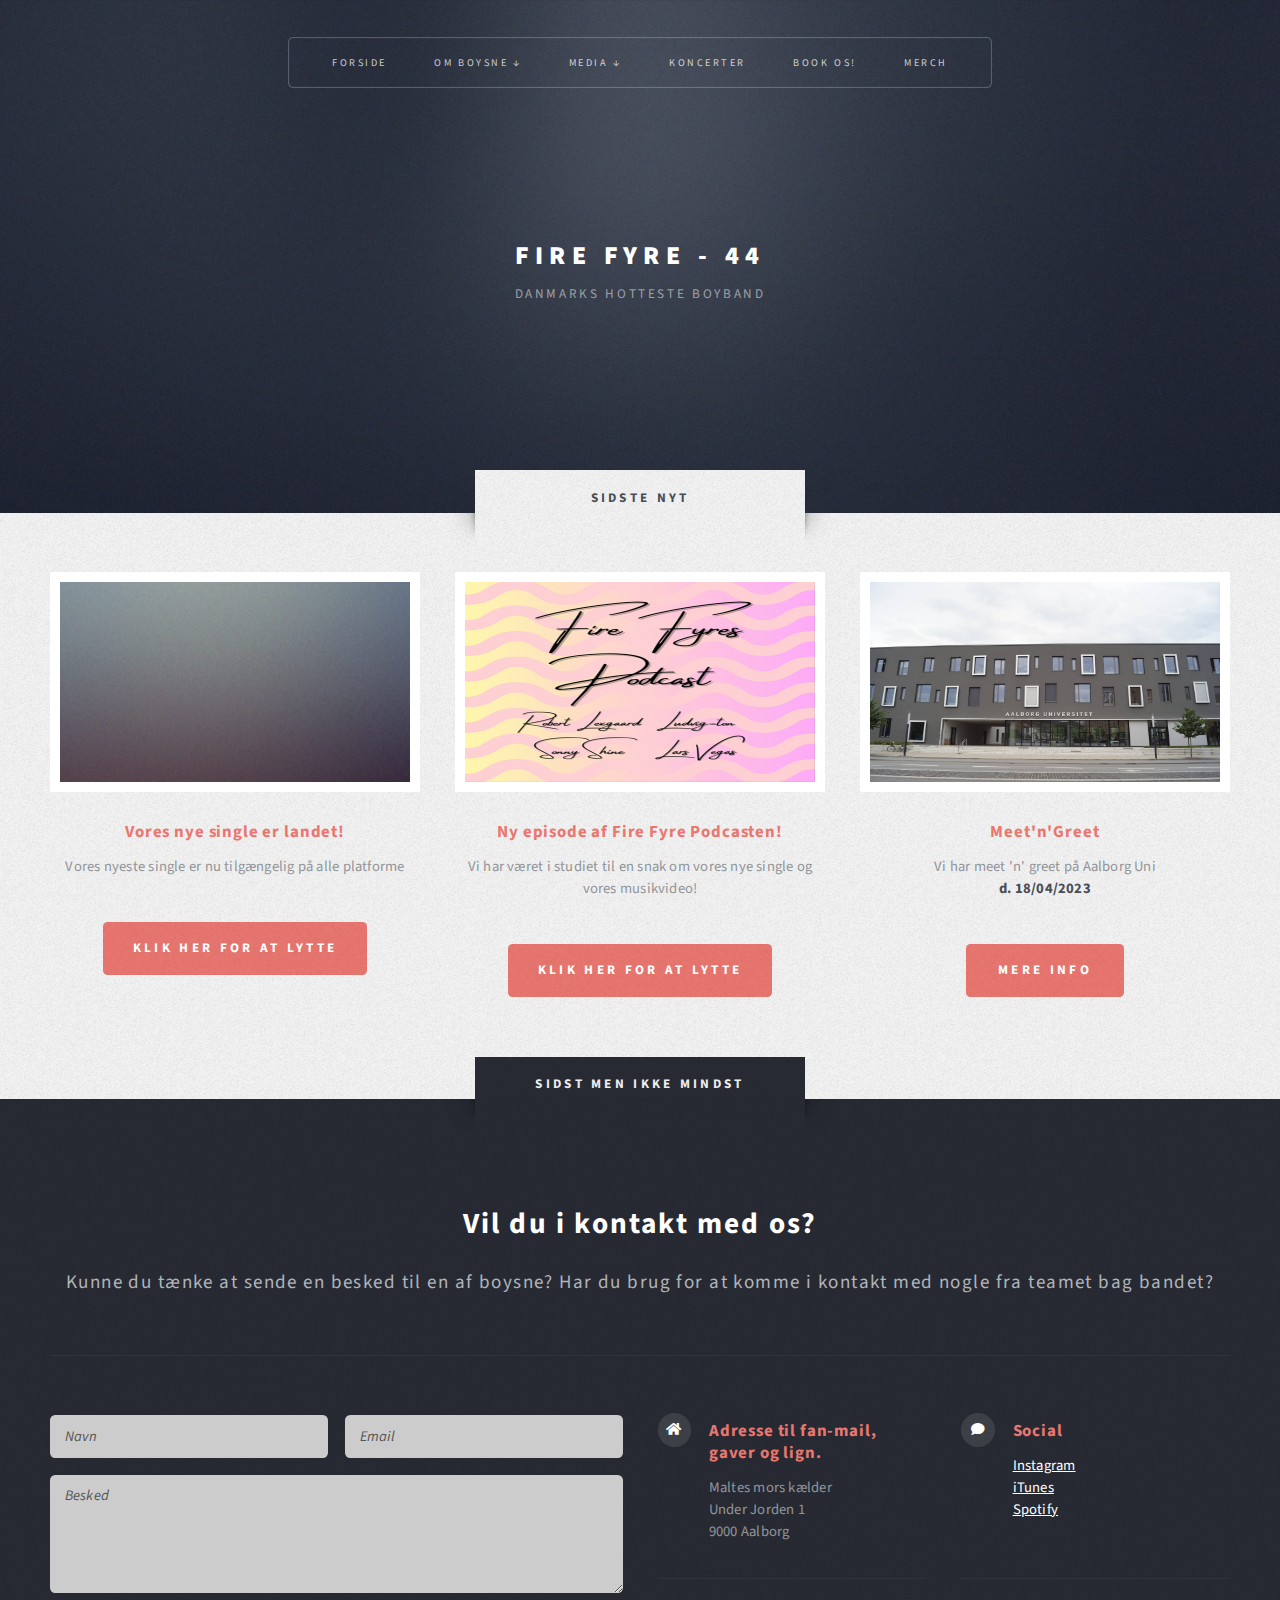
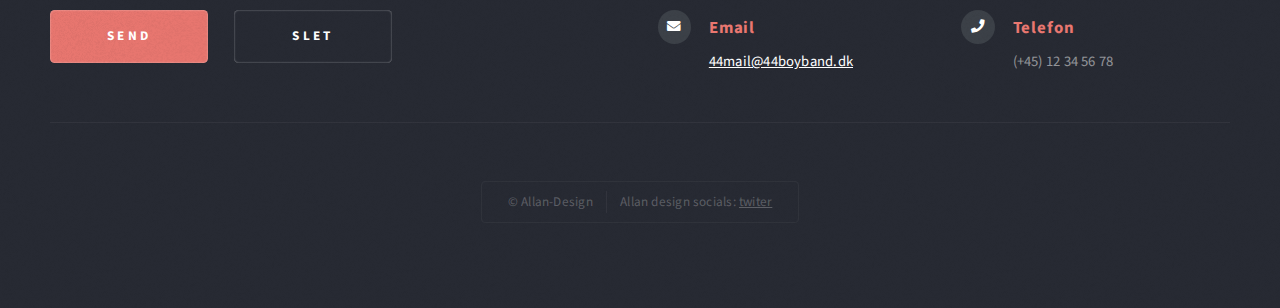
<file: index.html>
<!DOCTYPE HTML>


<html>
	<head>
		<title>BOYBANDET Fire Fyre - 44</title>
		<meta charset="utf-8" />
		<meta name="viewport" content="width=device-width, initial-scale=1, user-scalable=no" />
		<link rel="stylesheet" href="assets/css/main.css" />
	</head>
	<body class="homepage is-preload">
		<div id="page-wrapper">

			<!-- Header -->
				<section id="header" class="wrapper">

					<!-- Logo -->
						<div id="logo">
							<h1><a href="index.html">Fire fyre - 44</a></h1>
							<p>Danmarks hotteste boyband</p>
						</div>

					<!-- Nav -->
						<nav id="nav">
							<ul>
								<li class="current"><a href="index.html">Forside</a></li>
								<li>
									<a href="#">Om Boysne ↓</a>
									<ul>
										<li><a href="boybandets-historie.html">Boybandets historie</a></li>
										<li>
											<a href="#">Hør mere om boysne ></a>
											<ul>
												<li><a href="#">Robert 'Rolex' Lexgaard</a></li>
												<li><a href="#">Sonny Shine</a></li>
												<li><a href="#">Ludvig-Tong</a></li>
												<li><a href="omallan.html">Lars 'Vegas' Ditlevsen</a></li>
											</ul>
											<li><a href="Blogs.html">Boysne Blogger</a></li>
										</li>
									</ul>
								</li>
								<li>
									<a href="media.html">Media ↓</a>
									<ul>
										<li><a href="podcast.html">Podcast</a></li>
										<li><a href="media.html">Billeder</a></li>
									</ul>
								</li>
								<li><a href="koncerter.html">Koncerter</a></li>
								<li><a href="bookingform.html">Book os!</a></li>
								<li><a href="webshop.html">Merch</a></li>
							</ul>
						</nav>

				</section>

		<!-- Highlights -->
		<section id="highlights" class="wrapper style3">
			<div class="title">Sidste nyt</div>
			<div class="container">
				<div class="row aln-center">
					<div class="col-4 col-12-medium">
						<section class="highlight">
							<a href="#" class="image featured"><img src="images/pic02.jpg" alt="" height="200px"/></a>
							<h3><a href="#">Vores nye single er landet!</a></h3>
							<p>Vores nyeste single er nu tilgængelig på alle platforme</p>
							<ul class="actions">
								<li><a href="#" class="button style1">Klik her for at lytte</a></li>
							</ul>
						</section>
					</div>
					<div class="col-4 col-12-medium">
						<section class="highlight">
							<a href="#" class="image featured"><img src="images/firefyrepodcast.jpg" alt="" height="200px";/></a>
							<h3><a href="#">Ny episode af Fire Fyre Podcasten!</a></h3>
							<p>Vi har været i studiet til en snak om vores nye single og vores musikvideo!</p>
							<ul class="actions">
								<li><a href="podcast.html" class="button style1">Klik her for at lytte</a></li>
							</ul>
						</section>
					</div>
					<div class="col-4 col-12-medium">
						<section class="highlight">
							<a href="#" class="image featured"><img src="images/create.jpg" alt="" height="200px" /></a>
							<h3><a href="#">Meet'n'Greet</a></h3>
							<p>Vi har meet 'n' greet på Aalborg Uni <br><strong>d. 18/04/2023</strong></p>
							<ul class="actions">
								<li><a href="#" class="button style1">Mere Info</a></li>
							</ul>
						</section>
					</div>
				</div>
			</div>
		</section>
		
		<section id="footer" class="wrapper">
			<div class="title">Sidst men ikke mindst</div>
			<div class="container">
				<header class="style1">
					<h2>Vil du i kontakt med os?</h2>
					<p>
						Kunne du tænke at sende en besked til en af boysne? Har du brug for at komme i kontakt med nogle fra teamet bag bandet?
					</p>
				</header>
				<div class="row">
					<div class="col-6 col-12-medium">

								<!-- Contact Form -->
								<section>
									<form method="post" action="#">
										<div class="row gtr-50">
											<div class="col-6 col-12-small">
												<input type="text" name="name" id="contact-name" placeholder="Navn" />
											</div>
											<div class="col-6 col-12-small">
												<input type="text" name="email" id="contact-email" placeholder="Email" />
											</div>
											<div class="col-12">
												<textarea name="message" id="contact-message" placeholder="Besked" rows="4"></textarea>
											</div>
											<div class="col-12">
												<ul class="actions">
													<li><input type="submit" class="style1" value="Send" /></li>
													<li><input type="reset" class="style2" value="Slet" /></li>
												</ul>
											</div>
										</div>
									</form>
								</section>

					</div>
					<div class="col-6 col-12-medium">

						<!-- Contact -->
							<section class="feature-list small">
								<div class="row">
									<div class="col-6 col-12-small">
										<section>
											<h3 class="icon solid fa-home">Adresse til fan-mail, gaver og lign.</h3>
											<p>
												Maltes mors kælder<br />
												Under Jorden 1<br />
												9000 Aalborg
											</p>
										</section>
									</div>
									<div class="col-6 col-12-small">
										<section>
											<h3 class="icon solid fa-comment">Social</h3>
											<p>
												<a href="www.instagram.com/fire_fyre">Instagram</a><br />
												<a href="#">iTunes</a><br />
												<a href="#">Spotify</a>
											</p>
										</section>
									</div>
									<div class="col-6 col-12-small">
										<section>
											<h3 class="icon solid fa-envelope">Email</h3>
											<p>
												<a href="#">44mail@44boyband.dk</a>
											</p>
										</section>
									</div>
									<div class="col-6 col-12-small">
										<section>
											<h3 class="icon solid fa-phone">Telefon</h3>
											<p>
												(+45) 12 34 56 78
											</p>
										</section>
									</div>
								</div>
							</section>

					</div>
				</div>
				<div id="copyright">
					<ul>
						<li>&copy; Allan-Design</li><li>Allan design socials: <a href="http://twitter.com/anjcsgo">twiter</a></li>
					</ul>
				</div>
			</div>
		</section>

		</div>

		<!-- Scripts -->
			<script src="assets/js/jquery.min.js"></script>
			<script src="assets/js/jquery.dropotron.min.js"></script>
			<script src="assets/js/browser.min.js"></script>
			<script src="assets/js/breakpoints.min.js"></script>
			<script src="assets/js/util.js"></script>
			<script src="assets/js/main.js"></script>

	</body>
</html>
</file>
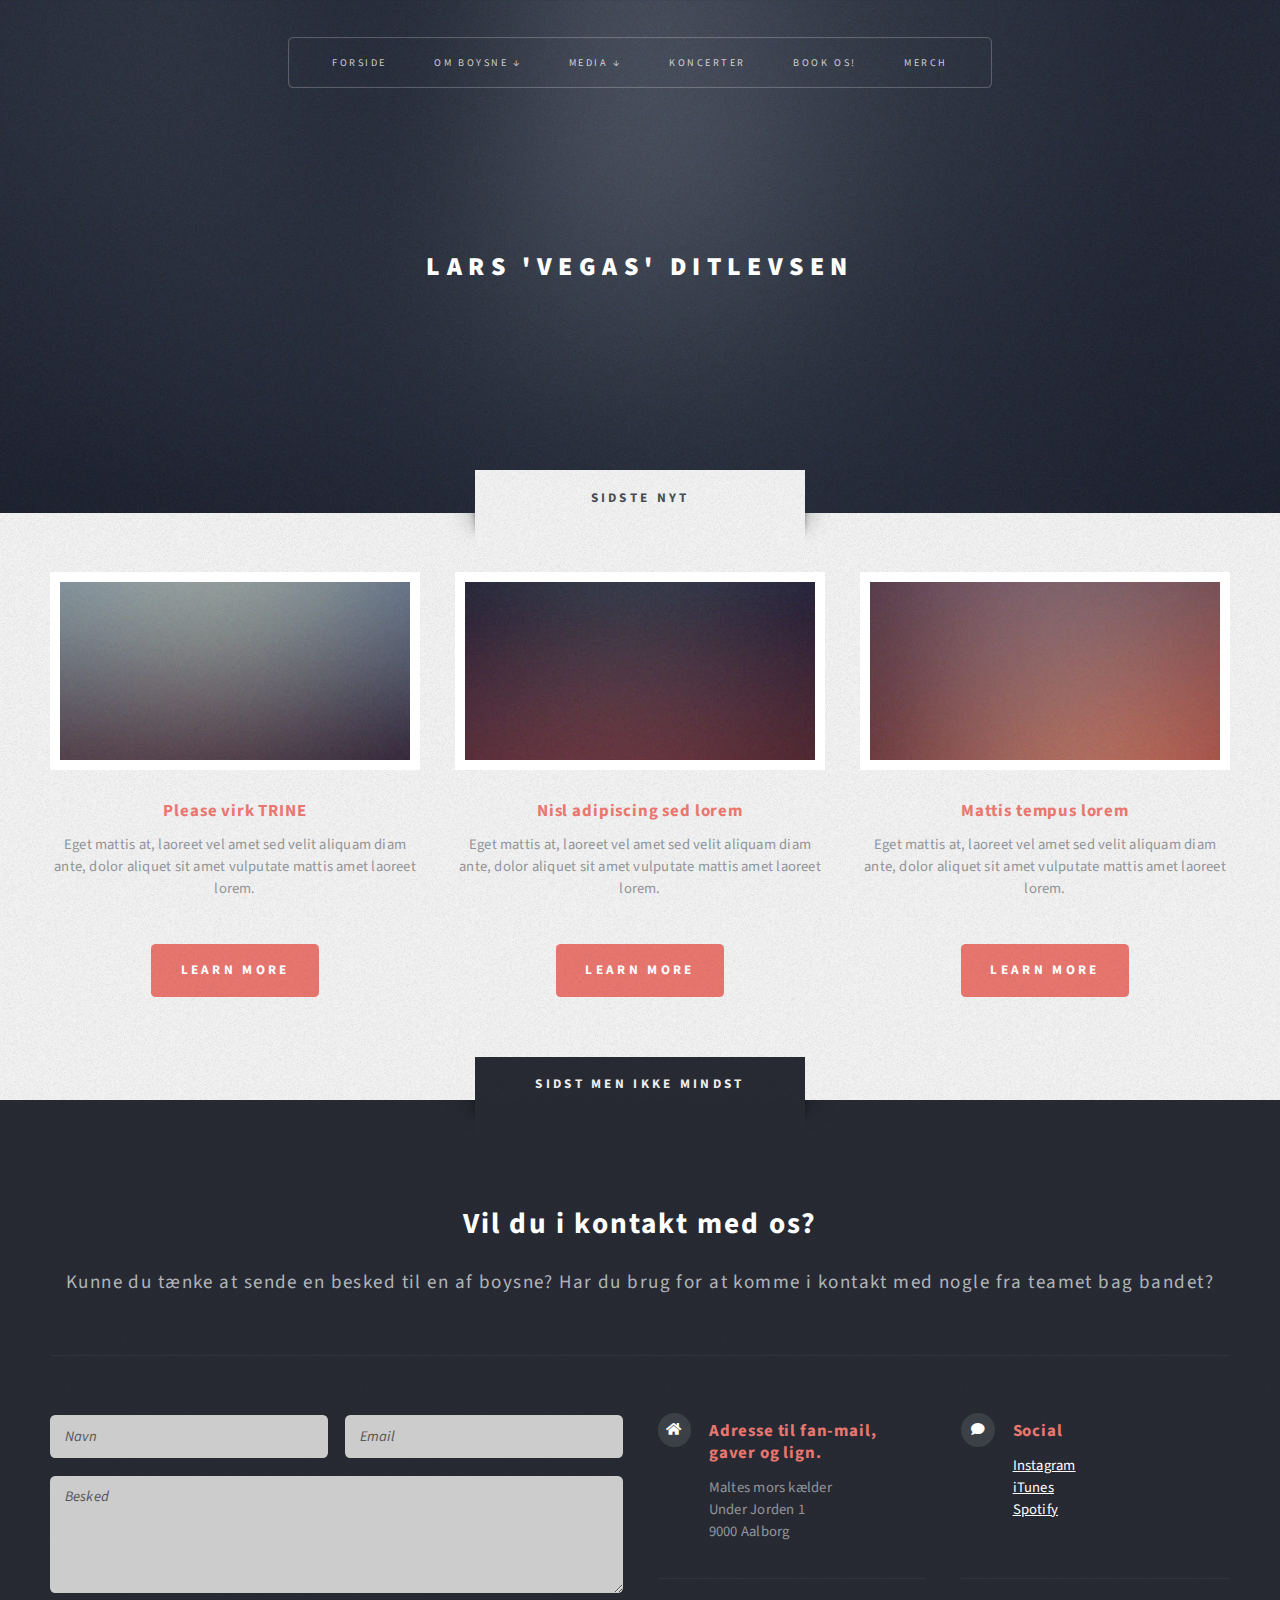
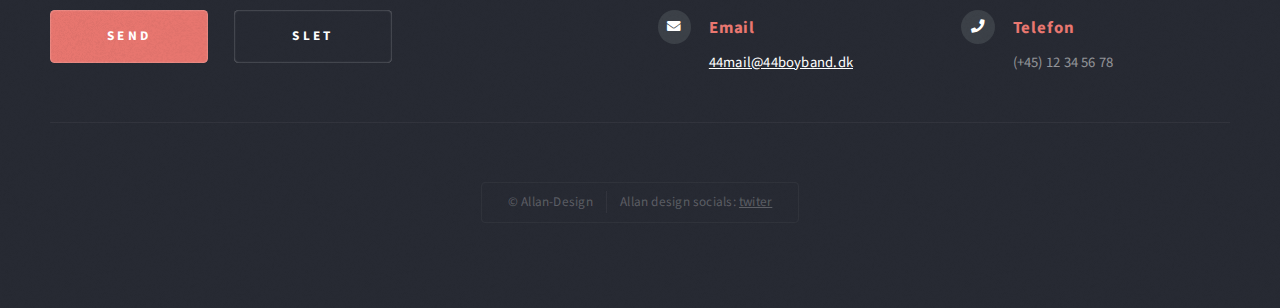
<file: allan.html>
<!DOCTYPE HTML>


<html>
	<head>
		<title>BOYBANDET Fire Fyre - 44</title>
		<meta charset="utf-8" />
		<meta name="viewport" content="width=device-width, initial-scale=1, user-scalable=no" />
		<link rel="stylesheet" href="assets/css/main.css" />
	</head>
	<body class="homepage is-preload">
		<div id="page-wrapper">

			<!-- Header -->
				<section id="header" class="wrapper">

					<!-- Logo -->
						<div id="logo">
							<h1><a href="index.html">Lars 'Vegas' Ditlevsen</a></h1>
							<p></p>
						</div>

					<!-- Nav -->
					<nav id="nav">
						<ul>
							<li class="current"><a href="index.html">Forside</a></li>
							<li>
								<a href="#">Om Boysne ↓</a>
								<ul>
									<li><a href="boybandets-historie.html">Boybandets historie</a></li>
									<li>
										<a href="#">Hør mere om boysne ></a>
										<ul>
											<li><a href="#">Robert 'Rolex' Lexgaard</a></li>
											<li><a href="#">Sonny Shine</a></li>
											<li><a href="#">Ludvig-Tong</a></li>
											<li><a href="omallan.html">Lars 'Vegas' Ditlevsen</a></li>
										</ul>
										<li><a href="Blogs.html">Boysne Blogger</a></li>
									</li>
								</ul>
							</li>
							<li>
								<a href="media.html">Media ↓</a>
								<ul>
									<li><a href="podcast.html">Podcast</a></li>
									<li><a href="media.html">Billeder</a></li>
								</ul>
							</li>
							<li><a href="koncerter.html">Koncerter</a></li>
							<li><a href="bookingform.html">Book os!</a></li>
							<li><a href="webshop.html">Merch</a></li>
						</ul>
					</nav>

				</section>

		<!-- Highlights -->
		<section id="highlights" class="wrapper style3">
			<div class="title">Sidste nyt</div>
			<div class="container">
				<div class="row aln-center">
					<div class="col-4 col-12-medium">
						<section class="highlight">
							<a href="#" class="image featured"><img src="images/pic02.jpg" alt="" /></a>
							<h3><a href="#">Please virk TRINE</a></h3>
							<p>Eget mattis at, laoreet vel amet sed velit aliquam diam ante, dolor aliquet sit amet vulputate mattis amet laoreet lorem.</p>
							<ul class="actions">
								<li><a href="#" class="button style1">Learn More</a></li>
							</ul>
						</section>
					</div>
					<div class="col-4 col-12-medium">
						<section class="highlight">
							<a href="#" class="image featured"><img src="images/pic03.jpg" alt="" /></a>
							<h3><a href="#">Nisl adipiscing sed lorem</a></h3>
							<p>Eget mattis at, laoreet vel amet sed velit aliquam diam ante, dolor aliquet sit amet vulputate mattis amet laoreet lorem.</p>
							<ul class="actions">
								<li><a href="#" class="button style1">Learn More</a></li>
							</ul>
						</section>
					</div>
					<div class="col-4 col-12-medium">
						<section class="highlight">
							<a href="#" class="image featured"><img src="images/pic04.jpg" alt="" /></a>
							<h3><a href="#">Mattis tempus lorem</a></h3>
							<p>Eget mattis at, laoreet vel amet sed velit aliquam diam ante, dolor aliquet sit amet vulputate mattis amet laoreet lorem.</p>
							<ul class="actions">
								<li><a href="#" class="button style1">Learn More</a></li>
							</ul>
						</section>
					</div>
				</div>
			</div>
		</section>
		
		<section id="footer" class="wrapper">
			<div class="title">Sidst men ikke mindst</div>
			<div class="container">
				<header class="style1">
					<h2>Vil du i kontakt med os?</h2>
					<p>
						Kunne du tænke at sende en besked til en af boysne? Har du brug for at komme i kontakt med nogle fra teamet bag bandet?
					</p>
				</header>
				<div class="row">
					<div class="col-6 col-12-medium">

								<!-- Contact Form -->
								<section>
									<form method="post" action="#">
										<div class="row gtr-50">
											<div class="col-6 col-12-small">
												<input type="text" name="name" id="contact-name" placeholder="Navn" />
											</div>
											<div class="col-6 col-12-small">
												<input type="text" name="email" id="contact-email" placeholder="Email" />
											</div>
											<div class="col-12">
												<textarea name="message" id="contact-message" placeholder="Besked" rows="4"></textarea>
											</div>
											<div class="col-12">
												<ul class="actions">
													<li><input type="submit" class="style1" value="Send" /></li>
													<li><input type="reset" class="style2" value="Slet" /></li>
												</ul>
											</div>
										</div>
									</form>
								</section>

					</div>
					<div class="col-6 col-12-medium">

						<!-- Contact -->
							<section class="feature-list small">
								<div class="row">
									<div class="col-6 col-12-small">
										<section>
											<h3 class="icon solid fa-home">Adresse til fan-mail, gaver og lign.</h3>
											<p>
												Maltes mors kælder<br />
												Under Jorden 1<br />
												9000 Aalborg
											</p>
										</section>
									</div>
									<div class="col-6 col-12-small">
										<section>
											<h3 class="icon solid fa-comment">Social</h3>
											<p>
												<a href="www.instagram.com/fire_fyre">Instagram</a><br />
												<a href="#">iTunes</a><br />
												<a href="#">Spotify</a>
											</p>
										</section>
									</div>
									<div class="col-6 col-12-small">
										<section>
											<h3 class="icon solid fa-envelope">Email</h3>
											<p>
												<a href="#">44mail@44boyband.dk</a>
											</p>
										</section>
									</div>
									<div class="col-6 col-12-small">
										<section>
											<h3 class="icon solid fa-phone">Telefon</h3>
											<p>
												(+45) 12 34 56 78
											</p>
										</section>
									</div>
								</div>
							</section>

					</div>
				</div>
				<div id="copyright">
					<ul>
						<li>&copy; Allan-Design</li><li>Allan design socials: <a href="http://twitter.com/anjcsgo">twiter</a></li>
					</ul>
				</div>
			</div>
		</section>

		</div>

		<!-- Scripts -->
			<script src="assets/js/jquery.min.js"></script>
			<script src="assets/js/jquery.dropotron.min.js"></script>
			<script src="assets/js/browser.min.js"></script>
			<script src="assets/js/breakpoints.min.js"></script>
			<script src="assets/js/util.js"></script>
			<script src="assets/js/main.js"></script>

	</body>
</html>
</file>
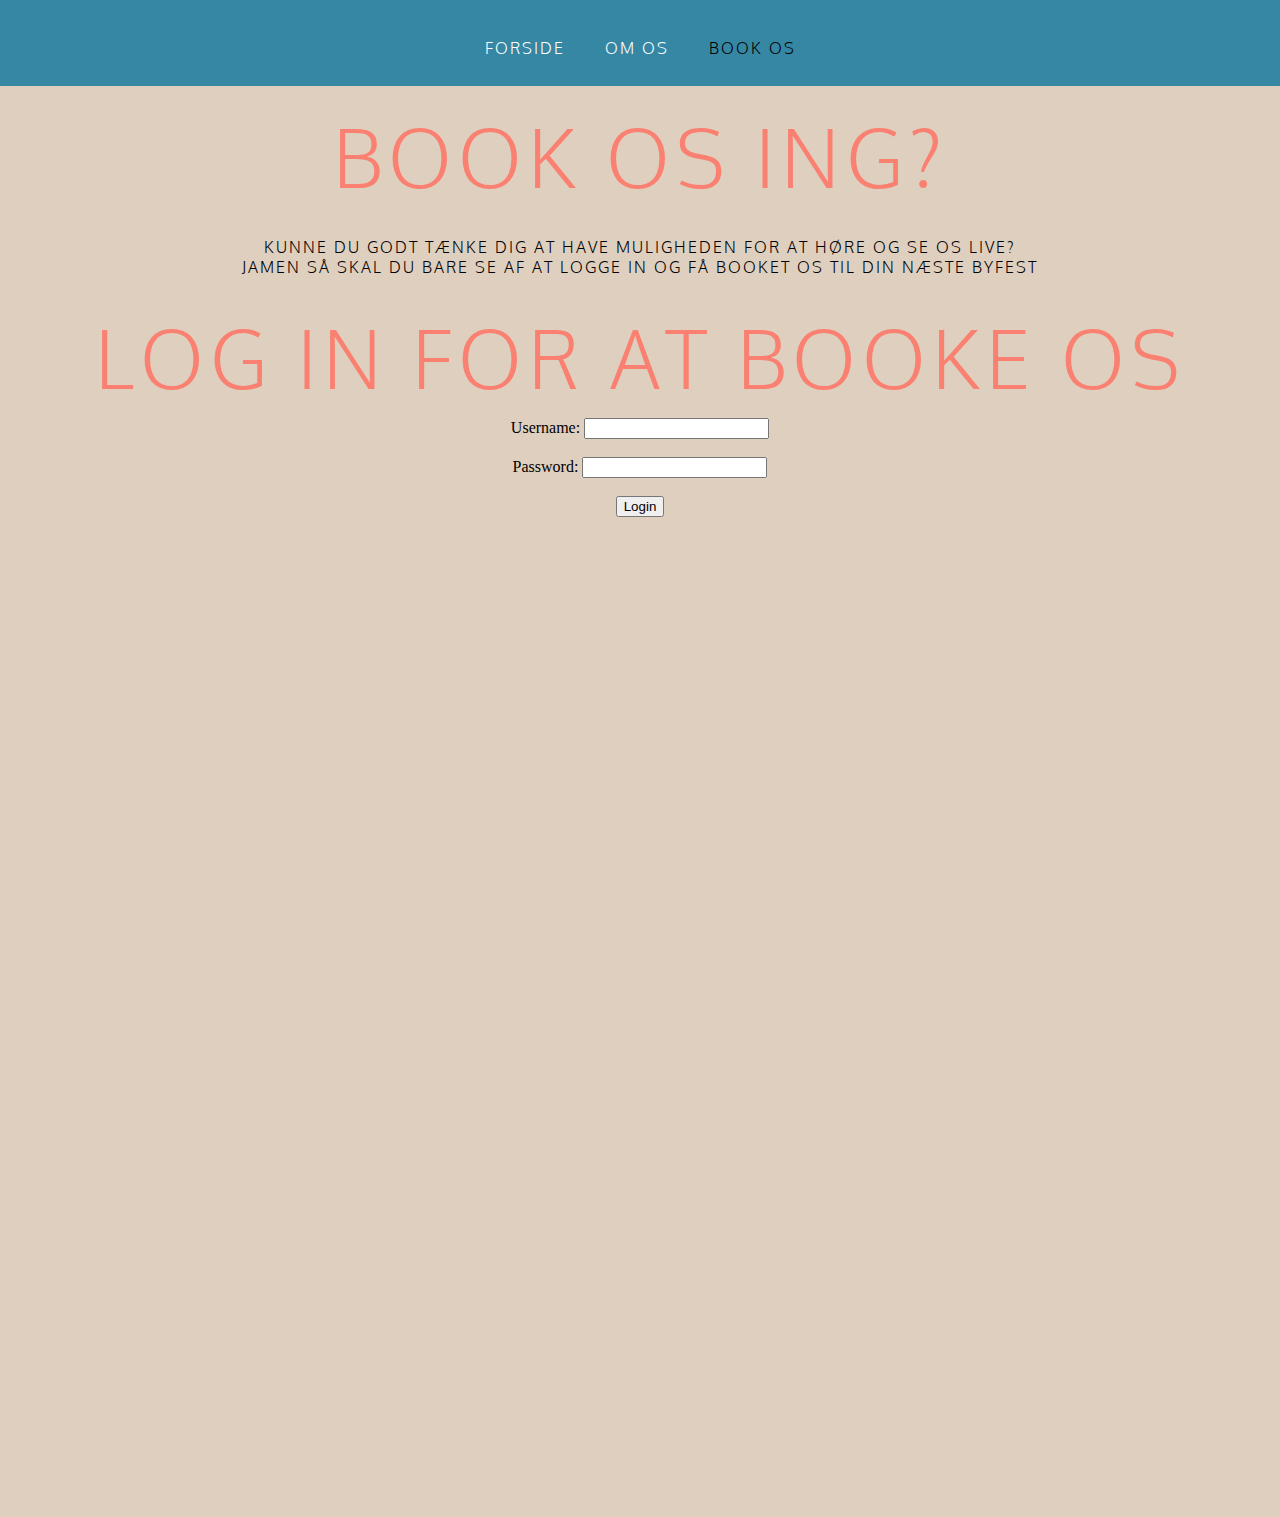
<file: book os.html>
<!DOCTYPE html>
<html>

<head>
  <title>Boyband gutterne</title>
  <link href="https://fonts.googleapis.com/css?family=Lato: 100,300,400,700|Luckiest+Guy|Oxygen:300,400" rel="stylesheet">
  <link href="style.css" type="text/css" rel="stylesheet">
</head>

<body>
  <ul class="navigation">
    <li><a href="main.html">Forside</a></li>
    <li><a href="om os.html">om os</a></li>
    <li class="active"><a href="book os.html">Book os</a></li>
  </ul>
  <h1 class="overskrift">bOOK OS ING?</h1>
<center>
  <blockquote>Kunne du godt tænke dig at have muligheden for at høre OG se os live?<br> Jamen så skal du bare se af at logge in og få booket os til din næste byfest</blockquote>
</center>
  <form>
    <h1 class="overskrift">Log in for at booke os</h1>
    <center>
        <label for="Username">Username:</label>
        <input type="text" name="Username">
        
        <br><br>
        
        <label for="Password">Password:</label>
        <input type="password" name="Password">
    </center>
  </form>
  <br>
<center>
  <a href="bookingform.html"><button>Login</button></a>
</center>

<p style="margin-bottom: 1000px;"></p>
</body>

</html>
</file>
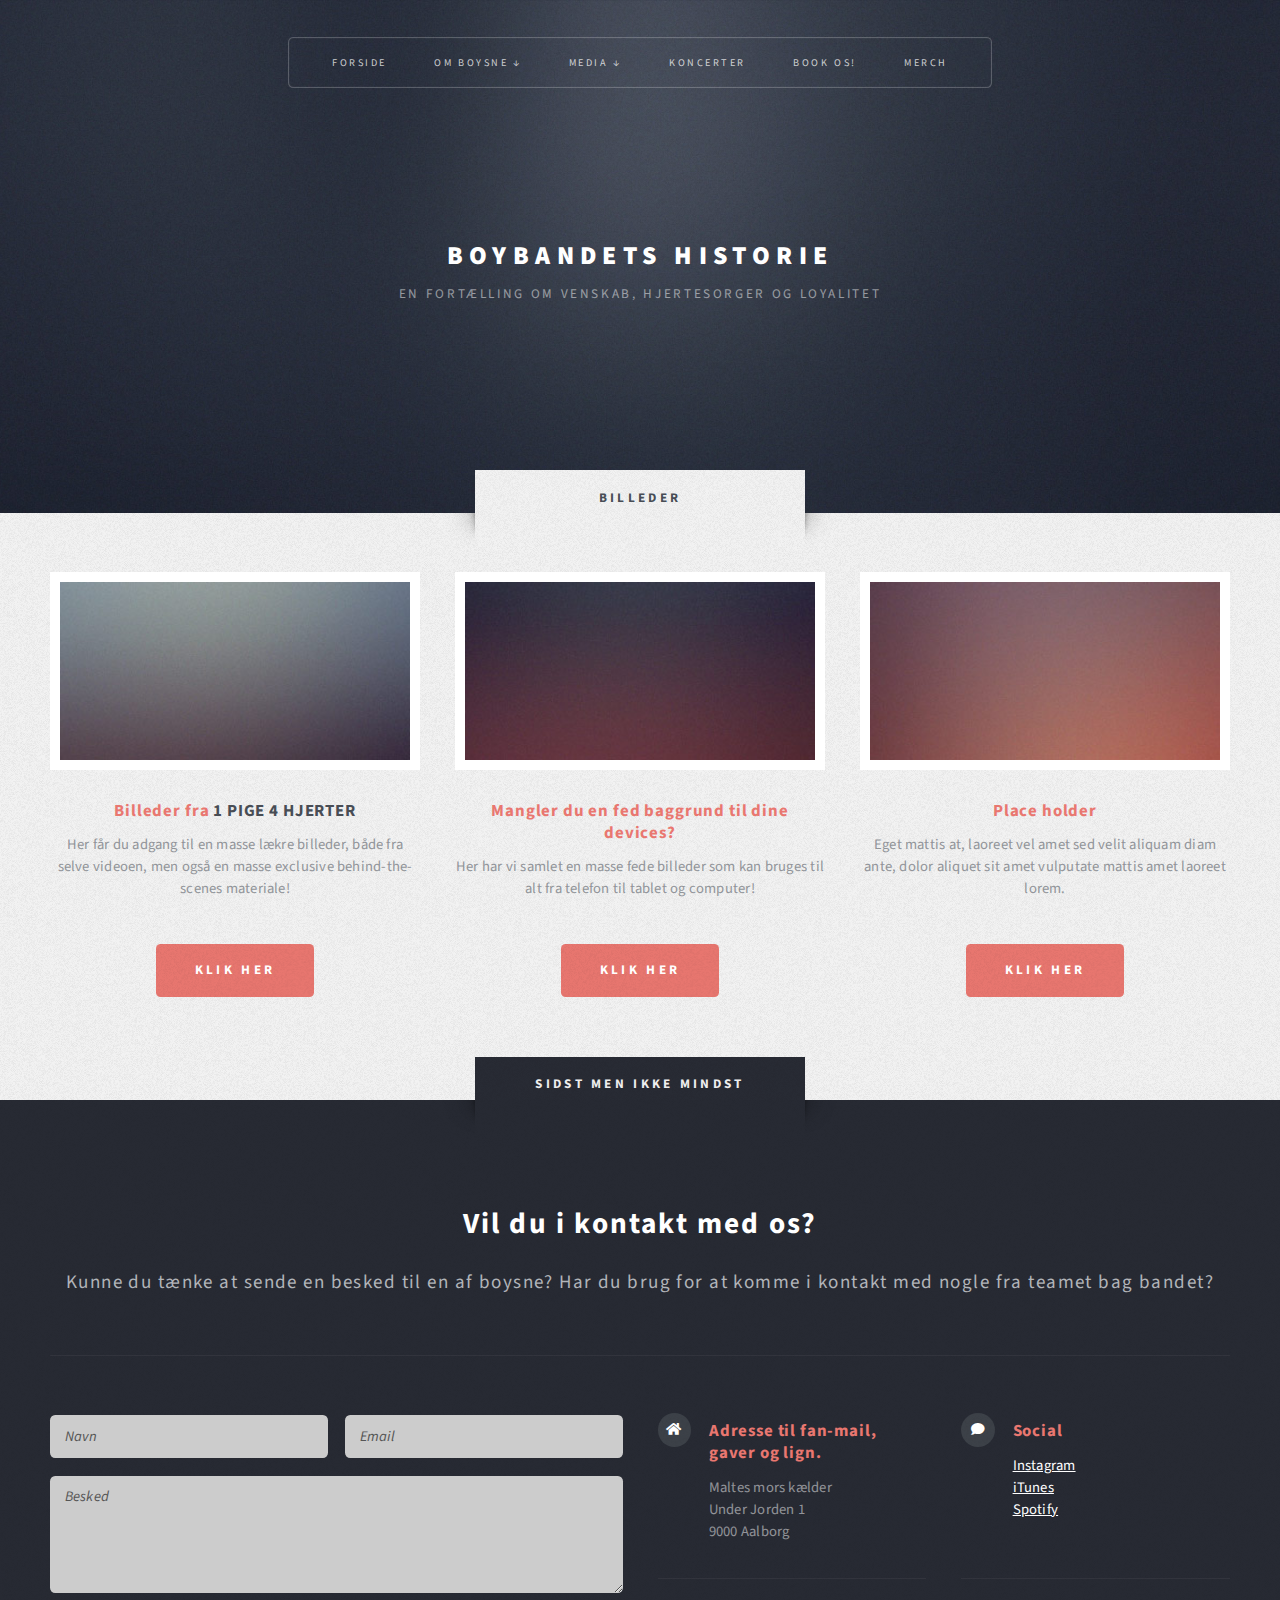
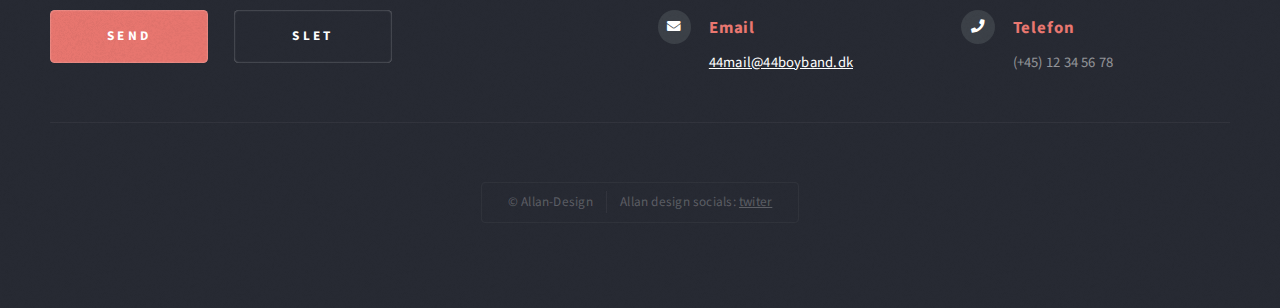
<file: boybandets-historie.html>
<!DOCTYPE HTML>
<!--
	Escape Velocity by HTML5 UP
	html5up.net | @ajlkn
	Free for personal and commercial use under the CCA 3.0 license (html5up.net/license)
-->
<html>
	<head>
		<title>BOYBANDET Fire Fyre - 44</title>
		<meta charset="utf-8" />
		<meta name="viewport" content="width=device-width, initial-scale=1, user-scalable=no" />
		<link rel="stylesheet" href="assets/css/main.css" />
	</head>
	<body class="homepage is-preload">
		<div id="page-wrapper">

			<!-- Header -->
				<section id="header" class="wrapper">

					<!-- Logo -->
						<div id="logo">
							<h1><a href="index.html">BOYBANDETS HISTORIE</a></h1>
							<p>EN FORTÆLLING OM VENSKAB, HJERTESORGER OG LOYALITET</p>
						</div>

					<!-- Nav -->
					<nav id="nav">
						<ul>
							<li class="current"><a href="index.html">Forside</a></li>
							<li>
								<a href="#">Om Boysne ↓</a>
								<ul>
									<li><a href="boybandets-historie.html">Boybandets historie</a></li>
									<li>
										<a href="#">Hør mere om boysne ></a>
										<ul>
											<li><a href="#">Robert 'Rolex' Lexgaard</a></li>
											<li><a href="#">Sonny Shine</a></li>
											<li><a href="#">Ludvig-Tong</a></li>
											<li><a href="omallan.html">Lars 'Vegas' Ditlevsen</a></li>
										</ul>
										<li><a href="Blogs.html">Boysne Blogger</a></li>
									</li>
								</ul>
							</li>
							<li>
								<a href="media.html">Media ↓</a>
								<ul>
									<li><a href="podcast.html">Podcast</a></li>
									<li><a href="media.html">Billeder</a></li>
								</ul>
							</li>
							<li><a href="koncerter.html">Koncerter</a></li>
							<li><a href="bookingform.html">Book os!</a></li>
							<li><a href="webshop.html">Merch</a></li>
						</ul>
					</nav>

				</section>


				</section>

		<!-- Highlights -->
		<section id="highlights" class="wrapper style3">
			<div class="title">Billeder</div>
			<div class="container">
				<div class="row aln-center">
					<div class="col-4 col-12-medium">
						<section class="highlight">
							<a href="#" class="image featured"><img src="images/pic02.jpg" alt="" /></a>
							<h3><a href="#">Billeder fra <strong>1 PIGE 4 HJERTER</strong></a></h3>
							<p>Her får du adgang til en masse lækre billeder, både fra selve videoen, men også en masse exclusive behind-the-scenes materiale!</p>
							<ul class="actions">
								<li><a href="#" class="button style1">Klik Her</a></li>
							</ul>
						</section>
					</div>
					<div class="col-4 col-12-medium">
						<section class="highlight">
							<a href="#" class="image featured"><img src="images/pic03.jpg" alt="" /></a>
							<h3><a href="#">Mangler du en fed baggrund til dine devices?</a></h3>
							<p>Her har vi samlet en masse fede billeder som kan bruges til alt fra telefon til tablet og computer!</p>
							<ul class="actions">
								<li><a href="#" class="button style1">Klik Her</a></li>
							</ul>
						</section>
					</div>
					<div class="col-4 col-12-medium">
						<section class="highlight">
							<a href="#" class="image featured"><img src="images/pic04.jpg" alt="" /></a>
							<h3><a href="#">Place holder</a></h3>
							<p>Eget mattis at, laoreet vel amet sed velit aliquam diam ante, dolor aliquet sit amet vulputate mattis amet laoreet lorem.</p>
							<ul class="actions">
								<li><a href="#" class="button style1">Klik her</a></li>
							</ul>
						</section>
					</div>
				</div>
			</div>
		</section>

			<!-- Footer -->
				<section id="footer" class="wrapper">
					<div class="title">Sidst men ikke mindst</div>
					<div class="container">
						<header class="style1">
							<h2>Vil du i kontakt med os?</h2>
							<p>
								Kunne du tænke at sende en besked til en af boysne? Har du brug for at komme i kontakt med nogle fra teamet bag bandet?
							</p>
						</header>
						<div class="row">
							<div class="col-6 col-12-medium">

								<!-- Contact Form -->
									<section>
										<form method="post" action="#">
											<div class="row gtr-50">
												<div class="col-6 col-12-small">
													<input type="text" name="name" id="contact-name" placeholder="Navn" />
												</div>
												<div class="col-6 col-12-small">
													<input type="text" name="email" id="contact-email" placeholder="Email" />
												</div>
												<div class="col-12">
													<textarea name="message" id="contact-message" placeholder="Besked" rows="4"></textarea>
												</div>
												<div class="col-12">
													<ul class="actions">
														<li><input type="submit" class="style1" value="Send" /></li>
														<li><input type="reset" class="style2" value="Slet" /></li>
													</ul>
												</div>
											</div>
										</form>
									</section>

							</div>
							<div class="col-6 col-12-medium">

								<!-- Contact -->
									<section class="feature-list small">
										<div class="row">
											<div class="col-6 col-12-small">
												<section>
													<h3 class="icon solid fa-home">Adresse til fan-mail, gaver og lign.</h3>
													<p>
														Maltes mors kælder<br />
														Under Jorden 1<br />
														9000 Aalborg
													</p>
												</section>
											</div>
											<div class="col-6 col-12-small">
												<section>
													<h3 class="icon solid fa-comment">Social</h3>
													<p>
														<a href="www.instagram.com/fire_fyre">Instagram</a><br />
														<a href="#">iTunes</a><br />
														<a href="#">Spotify</a>
													</p>
												</section>
											</div>
											<div class="col-6 col-12-small">
												<section>
													<h3 class="icon solid fa-envelope">Email</h3>
													<p>
														<a href="#">44mail@44boyband.dk</a>
													</p>
												</section>
											</div>
											<div class="col-6 col-12-small">
												<section>
													<h3 class="icon solid fa-phone">Telefon</h3>
													<p>
														(+45) 12 34 56 78
													</p>
												</section>
											</div>
										</div>
									</section>

							</div>
						</div>
						<div id="copyright">
							<ul>
								<li>&copy; Allan-Design</li><li>Allan design socials: <a href="http://twitter.com/anjcsgo">twiter</a></li>
							</ul>
						</div>
					</div>
				</section>

		</div>

		<!-- Scripts -->
			<script src="assets/js/jquery.min.js"></script>
			<script src="assets/js/jquery.dropotron.min.js"></script>
			<script src="assets/js/browser.min.js"></script>
			<script src="assets/js/breakpoints.min.js"></script>
			<script src="assets/js/util.js"></script>
			<script src="assets/js/main.js"></script>

	</body>
</html>
</file>
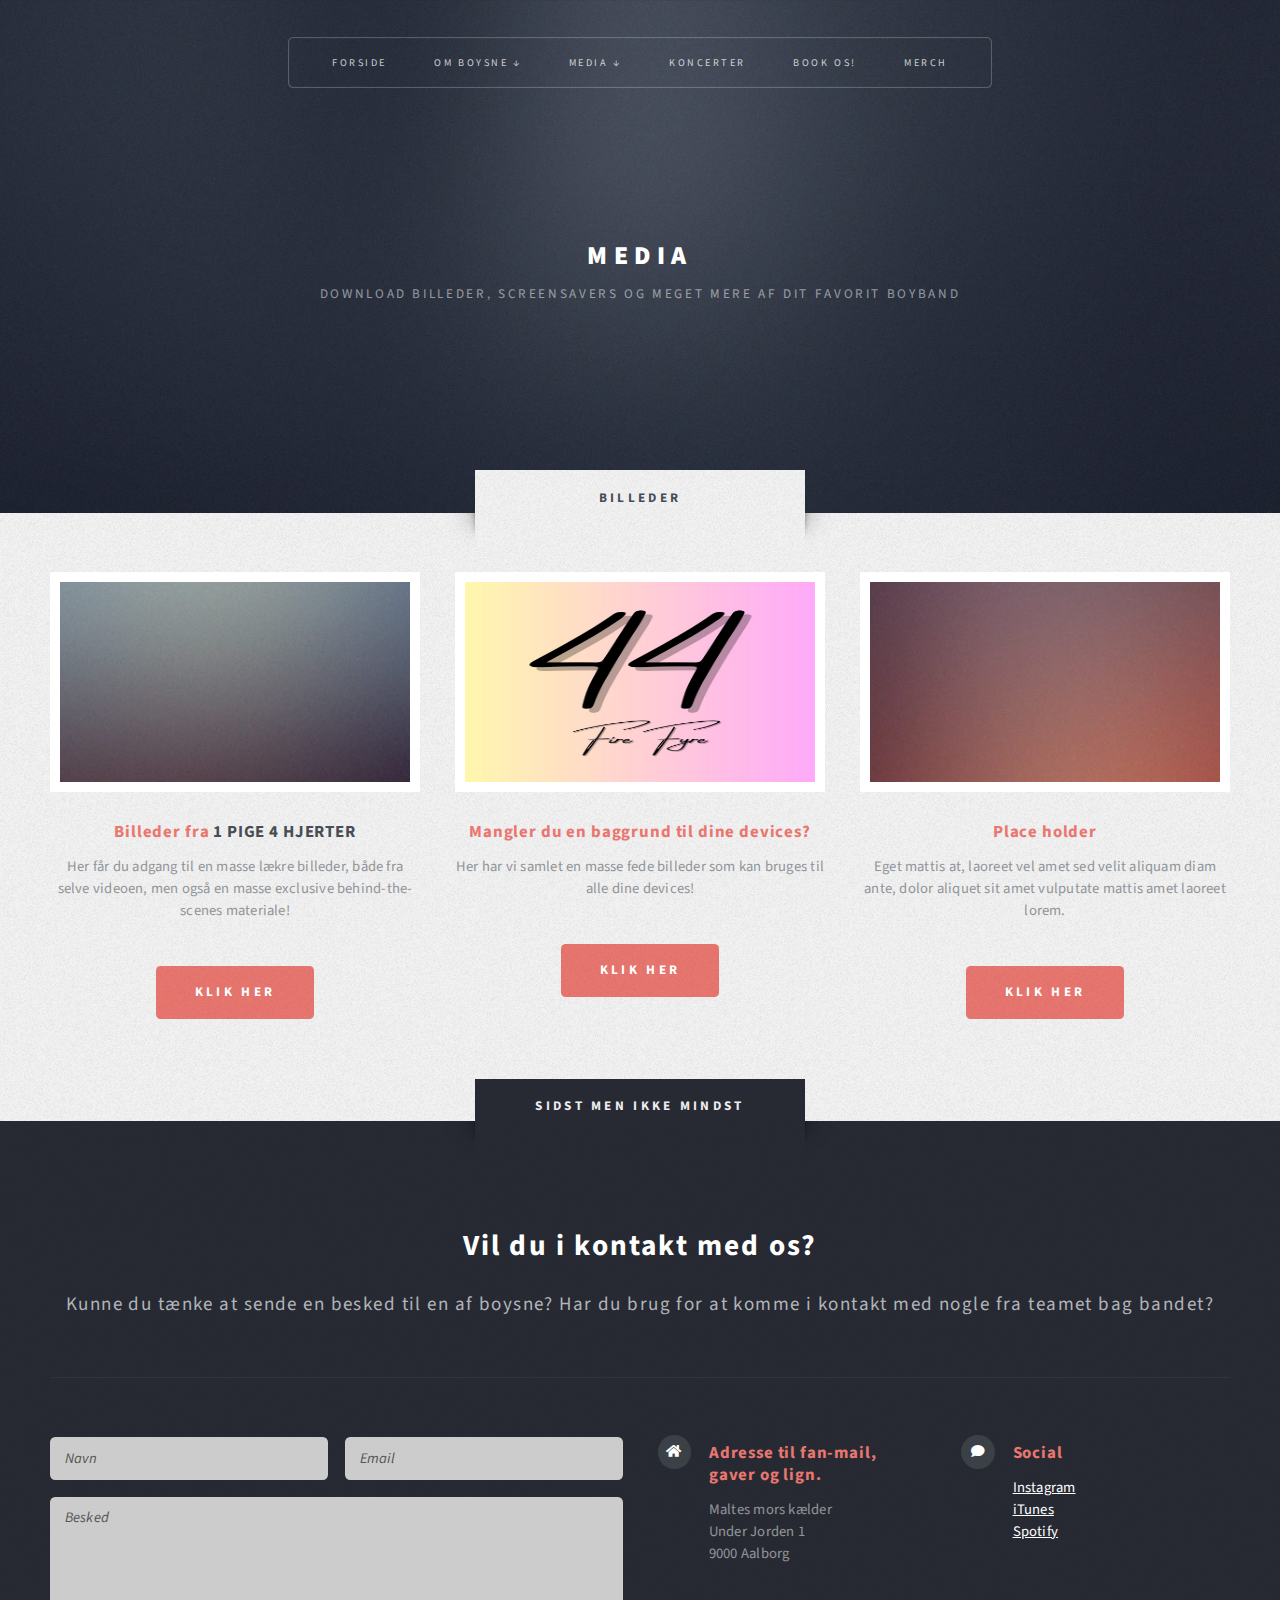
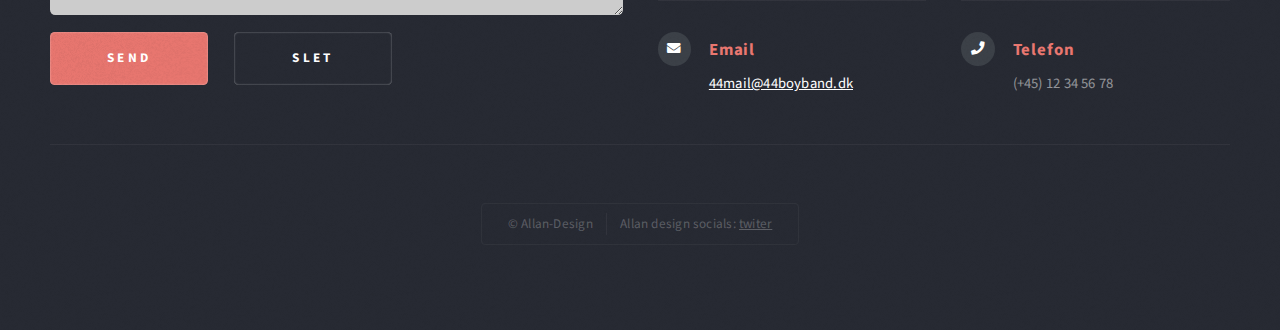
<file: media.html>
<!DOCTYPE HTML>
<!--
	Escape Velocity by HTML5 UP
	html5up.net | @ajlkn
	Free for personal and commercial use under the CCA 3.0 license (html5up.net/license)
-->
<html>
	<head>
		<title>BOYBANDET Fire Fyre - 44</title>
		<meta charset="utf-8" />
		<meta name="viewport" content="width=device-width, initial-scale=1, user-scalable=no" />
		<link rel="stylesheet" href="assets/css/main.css" />
	</head>
	<body class="homepage is-preload">
		<div id="page-wrapper">

			<!-- Header -->
				<section id="header" class="wrapper">

					<!-- Logo -->
						<div id="logo">
							<h1><a href="index.html">Media</a></h1>
							<p>Download billeder, screensavers og meget mere af dit favorit boyband</p>
						</div>

					<!-- Nav -->
					<nav id="nav">
						<ul>
							<li class="current"><a href="index.html">Forside</a></li>
							<li>
								<a href="#">Om Boysne ↓</a>
								<ul>
									<li><a href="boybandets-historie.html">Boybandets historie</a></li>
									<li>
										<a href="#">Hør mere om boysne ></a>
										<ul>
											<li><a href="#">Robert 'Rolex' Lexgaard</a></li>
											<li><a href="#">Sonny Shine</a></li>
											<li><a href="#">Ludvig-Tong</a></li>
											<li><a href="omallan.html">Lars 'Vegas' Ditlevsen</a></li>
										</ul>
										<li><a href="Blogs.html">Boysne Blogger</a></li>
									</li>
								</ul>
							</li>
							<li>
								<a href="media.html">Media ↓</a>
								<ul>
									<li><a href="podcast.html">Podcast</a></li>
									<li><a href="media.html">Billeder</a></li>
								</ul>
							</li>
							<li><a href="koncerter.html">Koncerter</a></li>
							<li><a href="bookingform.html">Book os!</a></li>
							<li><a href="webshop.html">Merch</a></li>
						</ul>
					</nav>

				</section>


				</section>

		<!-- Highlights -->
		<section id="highlights" class="wrapper style3">
			<div class="title">Billeder</div>
			<div class="container">
				<div class="row aln-center">
					<div class="col-4 col-12-medium">
						<section class="highlight">
							<a href="#" class="image featured"><img src="images/pic02.jpg" alt="" height="200px"/></a>
							<h3><a href="#">Billeder fra <strong>1 PIGE 4 HJERTER</strong></a></h3>
							<p>Her får du adgang til en masse lækre billeder, både fra selve videoen, men også en masse exclusive behind-the-scenes materiale!</p>
							<ul class="actions">
								<li><a href="#" class="button style1">Klik Her</a></li>
							</ul>
						</section>
					</div>
					<div class="col-4 col-12-medium">
						<section class="highlight">
							<a href="#" class="image featured"><img src="images/44.jpg" alt="" height="200px";/></a>
							<h3><a href="#">Mangler du en baggrund til dine devices?</a></h3>
							<p>Her har vi samlet en masse fede billeder som kan bruges til alle dine devices!</p>
							<ul class="actions">
								<li><a href="#" class="button style1">Klik Her</a></li>
							</ul>
						</section>
					</div>
					<div class="col-4 col-12-medium">
						<section class="highlight">
							<a href="#" class="image featured"><img src="images/pic04.jpg" alt="" height="200px"/></a>
							<h3><a href="#">Place holder</a></h3>
							<p>Eget mattis at, laoreet vel amet sed velit aliquam diam ante, dolor aliquet sit amet vulputate mattis amet laoreet lorem.</p>
							<ul class="actions">
								<li><a href="#" class="button style1">Klik her</a></li>
							</ul>
						</section>
					</div>
				</div>
			</div>
		</section>

			<!-- Footer -->
				<section id="footer" class="wrapper">
					<div class="title">Sidst men ikke mindst</div>
					<div class="container">
						<header class="style1">
							<h2>Vil du i kontakt med os?</h2>
							<p>
								Kunne du tænke at sende en besked til en af boysne? Har du brug for at komme i kontakt med nogle fra teamet bag bandet?
							</p>
						</header>
						<div class="row">
							<div class="col-6 col-12-medium">

								<!-- Contact Form -->
								<section>
									<form method="post" action="#">
										<div class="row gtr-50">
											<div class="col-6 col-12-small">
												<input type="text" name="name" id="contact-name" placeholder="Navn" />
											</div>
											<div class="col-6 col-12-small">
												<input type="text" name="email" id="contact-email" placeholder="Email" />
											</div>
											<div class="col-12">
												<textarea name="message" id="contact-message" placeholder="Besked" rows="4"></textarea>
											</div>
											<div class="col-12">
												<ul class="actions">
													<li><input type="submit" class="style1" value="Send" /></li>
													<li><input type="reset" class="style2" value="Slet" /></li>
												</ul>
											</div>
										</div>
									</form>
								</section>
							</div>
							<div class="col-6 col-12-medium">

								<!-- Contact -->
									<section class="feature-list small">
										<div class="row">
											<div class="col-6 col-12-small">
												<section>
													<h3 class="icon solid fa-home">Adresse til fan-mail, gaver og lign.</h3>
													<p>
														Maltes mors kælder<br />
														Under Jorden 1<br />
														9000 Aalborg
													</p>
												</section>
											</div>
											<div class="col-6 col-12-small">
												<section>
													<h3 class="icon solid fa-comment">Social</h3>
													<p>
														<a href="www.instagram.com/fire_fyre">Instagram</a><br />
														<a href="#">iTunes</a><br />
														<a href="#">Spotify</a>
													</p>
												</section>
											</div>
											<div class="col-6 col-12-small">
												<section>
													<h3 class="icon solid fa-envelope">Email</h3>
													<p>
														<a href="#">44mail@44boyband.dk</a>
													</p>
												</section>
											</div>
											<div class="col-6 col-12-small">
												<section>
													<h3 class="icon solid fa-phone">Telefon</h3>
													<p>
														(+45) 12 34 56 78
													</p>
												</section>
											</div>
										</div>
									</section>

							</div>
						</div>
						<div id="copyright">
							<ul>
								<li>&copy; Allan-Design</li><li>Allan design socials: <a href="http://twitter.com/anjcsgo">twiter</a></li>
							</ul>
						</div>
					</div>
				</section>

		</div>

		<!-- Scripts -->
			<script src="assets/js/jquery.min.js"></script>
			<script src="assets/js/jquery.dropotron.min.js"></script>
			<script src="assets/js/browser.min.js"></script>
			<script src="assets/js/breakpoints.min.js"></script>
			<script src="assets/js/util.js"></script>
			<script src="assets/js/main.js"></script>

	</body>
</html>
</file>
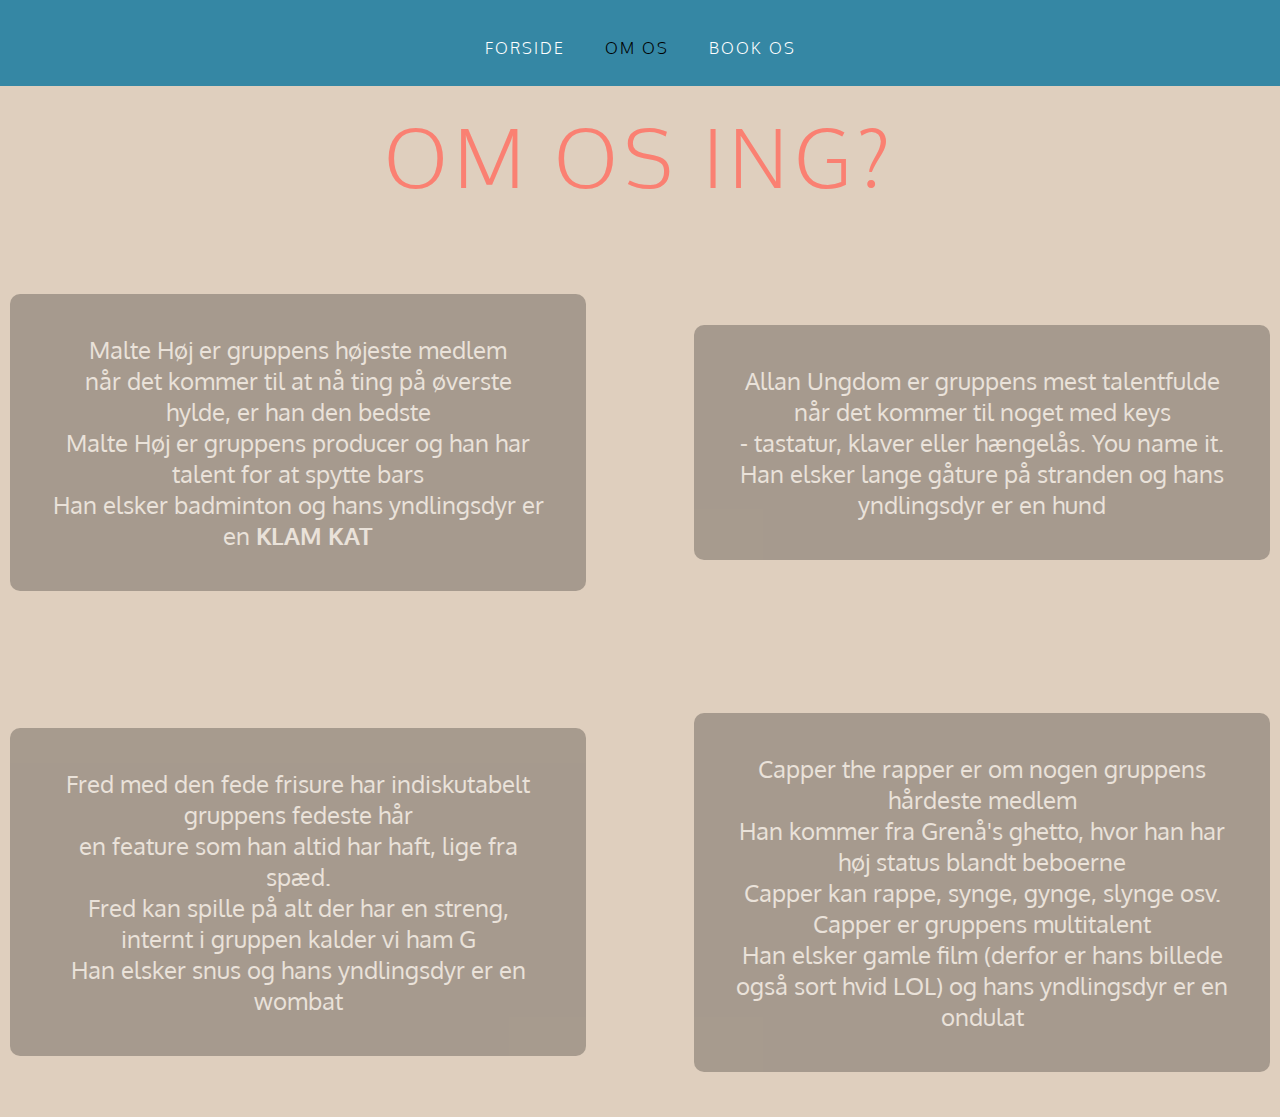
<file: om os.html>
<!DOCTYPE html>
<html>

<head>
  <title>Boyband gutterne</title>
  <link href="https://fonts.googleapis.com/css?family=Lato: 100,300,400,700|Luckiest+Guy|Oxygen:300,400" rel="stylesheet">
  <link href="style.css" type="text/css" rel="stylesheet">
</head>

<body>
  <ul class="navigation">
    <li><a href="index.html">Forside</a></li>
    <li class="active"><a href="om os.html">om os</a></li>
    <li><a href="book os.html">Book os</a></li>
  </ul>
  <h1 class="overskrift">OM OS ING?</h1>
 
  <div class="container">
    <div class="box-malte">
        <div class="image-text-omos">Malte Høj er gruppens højeste medlem<br> 
            når det kommer til at nå ting på øverste hylde, er han den bedste <br> 
            Malte Høj er gruppens producer og han har talent for at spytte bars<br>
            Han elsker badminton og hans yndlingsdyr er en <strong>KLAM KAT</strong>
        </div>
    </div>

    <div class="box-allan">
        <div class="image-text-omos">Allan Ungdom er gruppens mest talentfulde<br> 
            når det kommer til noget med keys <br> 
            - tastatur, klaver eller hængelås. You name it.<br>
            Han elsker lange gåture på stranden og hans yndlingsdyr er en hund
        </div>
    </div>

    <div class="box-fred">
        <div class="image-text-omos">Fred med den fede frisure har indiskutabelt gruppens fedeste hår<br> 
            en feature som han altid har haft, lige fra spæd. <br> 
            Fred kan spille på alt der har en streng, internt i gruppen kalder vi ham G<br>
            Han elsker snus og hans yndlingsdyr er en wombat
        </div>   
    </div>

    <div class="box-capper">
        <div class="image-text-omos">Capper the rapper er om nogen gruppens hårdeste medlem<br> 
            Han kommer fra Grenå's ghetto, hvor han har høj status blandt beboerne<br> 
            Capper kan rappe, synge, gynge, slynge osv. Capper er gruppens multitalent <br>
            Han elsker gamle film (derfor er hans billede også sort hvid LOL) og hans yndlingsdyr er en ondulat
        </div>
    </div>
</div>
</body>

</html>
</file>
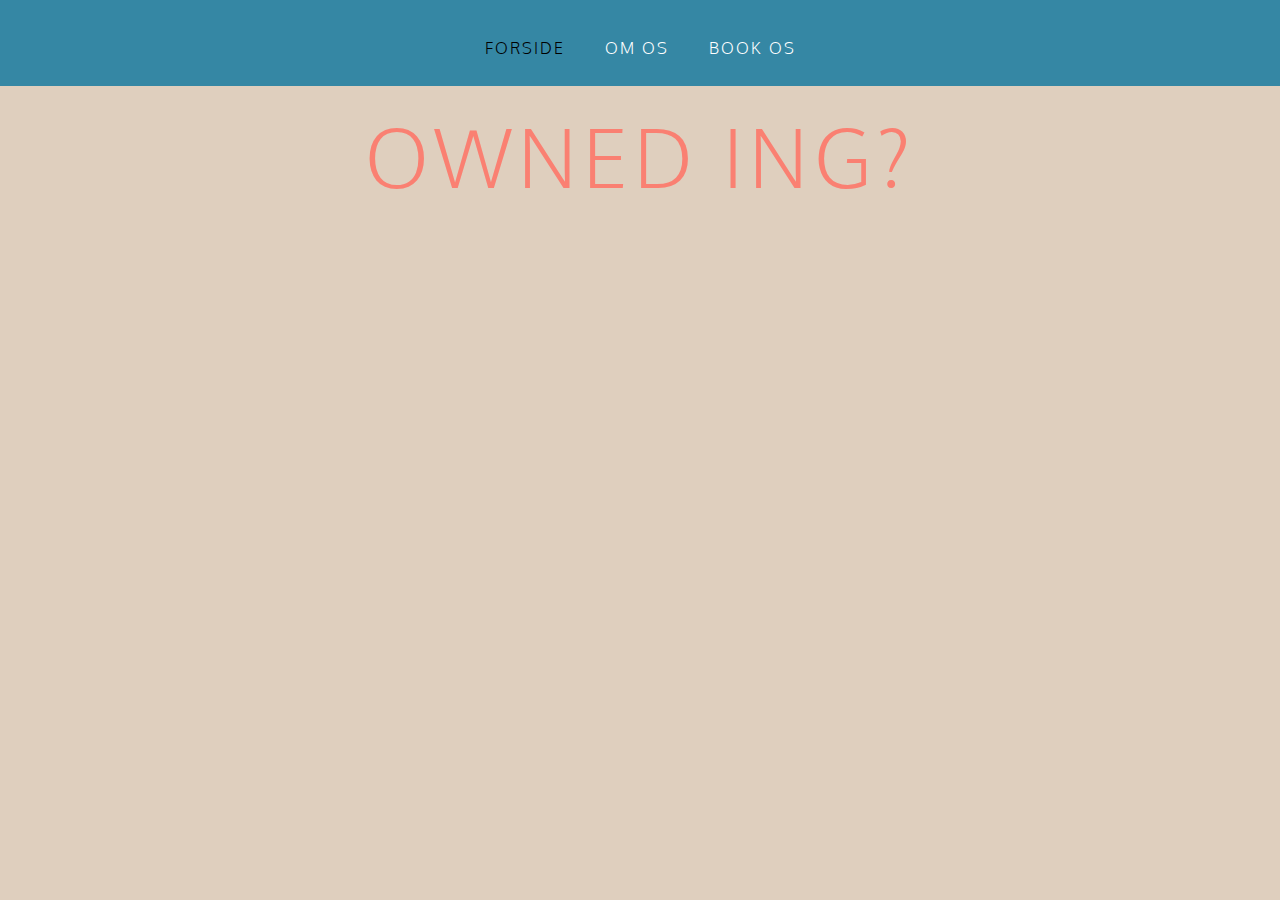
<file: rickroll.html>
<!DOCTYPE html>
<html>

<head>
  <title>Boyband gutterne</title>
  <link href="https://fonts.googleapis.com/css?family=Lato: 100,300,400,700|Luckiest+Guy|Oxygen:300,400" rel="stylesheet">
  <link href="style.css" type="text/css" rel="stylesheet">
</head>

<body>
  <ul class="navigation">
    <li class="active"><a href="index.html">Forside</a></li>
    <li><a href="om os.html">om os</a></li>
    <li><a href="book os.html">Book os</a></li>
  </ul>
  <h1 class="overskrift">OWNED ING?</h1>
<center>
  <iframe src="https://archive.org/embed/Rick_Astley_Never_Gonna_Give_You_Up?autoplay=1" width="640" height="480" frameborder="0" webkitallowfullscreen="true" mozallowfullscreen="true" allowfullscreen></iframe>
</center>
</body>

</html>
</file>
<file: style.css>
body {
    background: #DFCFBE;
    margin: 0;
    padding: 0;
  }
  
  /* Navigation */
  
  .navigation {
    text-align: center;
    box-sizing: border-box;
    background-color: #3587A4;
    overflow: auto;
    padding: 18px 50px;
    position: relative;
    top: 0;
    width: 100%;
    z-index: 999;
  }
  
  ul {
    padding: 0;
    margin: 0;
  }
  
  li {
    color: white;
    display: inline-block;
    font-family: 'Oxygen', sans-serif;
    font-size: 16px;
    font-weight: 300;
    letter-spacing: 2px;
    margin: 0;
    padding: 20px 18px 10px 18px;
    text-transform: uppercase;
  }
  
  h1 {
    color: black;
    font-family: 'Oxygen', sans-serif;
    font-size: 16px;
    font-weight: 300;
    letter-spacing: 2px;
    margin: 0;
    padding: 20px 18px 10px 18px;
    text-transform: uppercase;
  }
  
  .active {
    color: black;
  }
  
  /* Table */
  
  table {
    height: 40%;
    left: 10%;
    margin: 20px auto;
    overflow-y: scroll;
    position: static;
    width: 80%;
  }
  
  thead th {
    background: #88CCF1;
    color: #FFF;
    font-family: 'Lato', sans-serif;
    font-size: 16px;
    font-weight: 100;
    letter-spacing: 2px;
    text-transform: uppercase;
  }
  
  tr {
    background: #f4f7f8;
    border-bottom: 1px solid #FFF;
    margin-bottom: 5px;
  }
  
  th, td {
    font-family: 'Lato', sans-serif;
    font-weight: 400;
    padding: 20px;
    text-align: left;
    width: 33.3333%;
  }
  
  .search {
    background-color: #FFF;
    border: 1px solid #DDD;
    border-radius: 3px;
    color: #AAA;
    padding: 20px;
    margin: 50px auto 0px auto;
    width: 77%;
  }
  
  .overskrift {
    color: salmon;
    font-family: 'Oxygen', sans-serif;
    font-size: 80px;
    letter-spacing: 6px;
    text-transform: uppercase;
    text-align: center;
   
  }
  
  .my-hr {
    border: none;
    height: 5px;
    background-color: #3587A4;
    margin: -2px 0;
  }
  
  a {
    color: inherit;
    text-decoration: none;
  }
  .opacity {
    opacity: 0.5;
  }

  .image-container {
    position: relative;
    opacity: 0.5;
  }
  
  .image-text {
    position: absolute;
    top: 50%;
    left: 50%;
    transform: translate(-50%, -50%);
    color: salmon;
    font-size: 24px;
    text-align: center;
    background-color: rgba(0, 0, 0, 0.5);
    padding: 20px;
    border-radius: 10px;
  }

  img {
    width: 100%;
  }

  span {

    color: black;
    font-family: 'Oxygen', sans-serif;
    font-size: 12px;
    font-weight: 300;
    letter-spacing: 2px;
    margin: 0;
    padding: 20px 18px 10px 18px;
    text-transform: uppercase;

  }

  blockquote {
    color: black;
    font-family: 'Oxygen', sans-serif;
    font-size: 16px;
    font-weight: 300;
    letter-spacing: 2px;
    margin: 0;
    padding: 20px 18px 10px 18px;
    text-transform: uppercase;
  }

  .container {
    display: flex;
    flex-wrap: wrap;
    justify-content: space-between;
    align-items: center;
    height: 100vh;
}


.box {
    width: 45%;
    height: 45%;
    background-color: grey;
    background-size: cover;
    background-repeat: no-repeat;
    opacity: 0.5;
    display: flex;
    justify-content: center;
    align-items: center;
    font-size: 2rem;
    color: white;
    margin: 10px;
    
}

.box-allan {
    width: 45%;
    height: 45%;
    background-image: url(https://scontent.faar2-1.fna.fbcdn.net/v/t1.6435-9/117849240_10220649966693979_6996485673949942158_n.jpg?_nc_cat=106&ccb=1-7&_nc_sid=09cbfe&_nc_ohc=CeJF2P-GtN4AX-3rwVH&_nc_ht=scontent.faar2-1.fna&oh=00_AfB1AcQrxGUhu5r8YJJEIwr3wfRXUHZRWhZPavJk43Nssw&oe=643298AB);
    background-size: cover;
    background-repeat: no-repeat;
    opacity: 0.5;
    display: flex;
    justify-content: center;
    align-items: center;
    font-size: 2rem;
    color: white;
    margin: 10px;
    border-radius: 10px;

}

.box-malte {
        width: 45%;
        height: 45%;
        background-image: url(https://scontent.faar2-1.fna.fbcdn.net/v/t39.30808-6/277164715_5419452578088969_4254274175003499948_n.jpg?_nc_cat=108&ccb=1-7&_nc_sid=09cbfe&_nc_ohc=erCYEpknSuoAX-sDHql&_nc_ht=scontent.faar2-1.fna&oh=00_AfAhofqFWV072XgIhwAfb1RHnVFzSVGSIMpznQG75L0Guw&oe=64108EF2);
        background-size: cover;
        background-repeat: no-repeat;
        opacity: 0.5;
        display: flex;
        justify-content: center;
        align-items: center;
        font-size: 2rem;
        color: white;
        margin: 10px;
        border-radius: 10px;
    }

    .box-fred {
        width: 45%;
        height: 45%;
        background-image: url(https://scontent.faar2-1.fna.fbcdn.net/v/t31.18172-8/1973653_10202652068935008_547439340_o.jpg?_nc_cat=100&ccb=1-7&_nc_sid=174925&_nc_ohc=RwdhuVfRlCwAX_M2BCx&_nc_ht=scontent.faar2-1.fna&oh=00_AfDScgGX5Wl0amJiZfXwod5HB4JXs7KiVWVuSA5lWEKzGg&oe=6432A4AB);
        background-size: cover;
        background-repeat: no-repeat;
        opacity: 0.5;
        display: flex;
        justify-content: center;
        align-items: center;
        font-size: 2rem;
        color: white;
        margin: 10px;
        border-radius: 10px;
    }

    .box-capper {
        width: 45%;
        height: 45%;
        background-image: url(https://scontent.faar2-1.fna.fbcdn.net/v/t1.18169-9/12670042_953612488038592_4926981262915733563_n.jpg?_nc_cat=102&ccb=1-7&_nc_sid=174925&_nc_ohc=9EiLpvjt9rIAX_ri791&_nc_ht=scontent.faar2-1.fna&oh=00_AfCaAJhTmq-PBytk9cELbzmAhTMwfWucY90Rx_xmh1O4KQ&oe=6432D1A6);
        background-size: cover;
        background-repeat: no-repeat;
        opacity: 0.5;
        display: flex;
        justify-content: center;
        align-items: center;
        font-size: 2rem;
        color: white;
        margin: 10px;
        border-radius: 10px;
    }


.image-text-omos {
    color: whitesmoke;
    font-size: 24px;
    text-align: center;
    background-color: rgba(0, 0, 0, 0.5);
    padding: 40px;
    border-radius: 10px;
    opacity: 100;
    font-family: 'Oxygen', sans-serif;
  }
</file>
<file: assets/css/main.css>
@import url("fontawesome-all.min.css");
@import url("https://fonts.googleapis.com/css?family=Source+Sans+Pro:400,400italic,700,900");

/*
	Escape Velocity by HTML5 UP
	html5up.net | @ajlkn
	Free for personal and commercial use under the CCA 3.0 license (html5up.net/license)
*/

html, body, div, span, applet, object,
iframe, h1, h2, h3, h4, h5, h6, p, blockquote,
pre, a, abbr, acronym, address, big, cite,
code, del, dfn, em, img, ins, kbd, q, s, samp,
small, strike, strong, sub, sup, tt, var, b,
u, i, center, dl, dt, dd, ol, ul, li, fieldset,
form, label, legend, table, caption, tbody,
tfoot, thead, tr, th, td, article, aside,
canvas, details, embed, figure, figcaption,
footer, header, hgroup, menu, nav, output, ruby,
section, summary, time, mark, audio, video {
	margin: 0;
	padding: 0;
	border: 0;
	font-size: 100%;
	font: inherit;
	vertical-align: baseline;}

article, aside, details, figcaption, figure,
footer, header, hgroup, menu, nav, section {
	display: block;}

body {
	line-height: 1;
}

ol, ul {
	list-style: none;
}

blockquote, q {
	quotes: none;
}

	blockquote:before, blockquote:after, q:before, q:after {
		content: '';
		content: none;
	}

table {
	border-collapse: collapse;
	border-spacing: 0;
}

body {
	-webkit-text-size-adjust: none;
}

mark {
	background-color: transparent;
	color: inherit;
}

input::-moz-focus-inner {
	border: 0;
	padding: 0;
}

input, select, textarea {
	-moz-appearance: none;
	-webkit-appearance: none;
	-ms-appearance: none;
	appearance: none;
}

/* Basic */

	@-ms-viewport {
		width: device-width;
	}

	html {
		box-sizing: border-box;
	}

	*, *:before, *:after {
		box-sizing: inherit;
	}

	body.is-preload *, body.is-preload *:before, body.is-preload *:after {
		-moz-animation: none !important;
		-webkit-animation: none !important;
		-ms-animation: none !important;
		animation: none !important;
		-moz-transition: none !important;
		-webkit-transition: none !important;
		-ms-transition: none !important;
		transition: none !important;
	}

	body, input, textarea, select {
		font-family: 'Source Sans Pro', sans-serif;
		font-weight: 400;
		color: #919499;
		font-size: 14pt;
		line-height: 1.75em;
		letter-spacing: 0.025em;
	}

	h1, h2, h3, h4, h5, h6 {
		font-weight: 700;
		color: #484d55;
	}

		h1 a, h2 a, h3 a, h4 a, h5 a, h6 a {
			color: inherit;
			text-decoration: none;
		}

	a {
		-moz-transition: color .25s ease-in-out;
		-webkit-transition: color .25s ease-in-out;
		-ms-transition: color .25s ease-in-out;
		transition: color .25s ease-in-out;
		text-decoration: underline;
		color: #717479;
	}

		a:hover {
			text-decoration: none;
		}

	strong, b {
		font-weight: 700;
		color: #484d55;
	}

	blockquote {
		border-left: solid 0.5em #ddd;
		padding: 1em 0 1em 2em;
		font-style: italic;
	}

	em, i {
		font-style: italic;
	}

	hr {
		border: 0;
		border-top: solid 1px #ddd;
		margin: 2em 0 2em 0;
	}

	sub {
		position: relative;
		top: 0.5em;
		font-size: 0.8em;
	}

	sup {
		position: relative;
		top: -0.5em;
		font-size: 0.8em;
	}

	.nobr {
		white-space: nowrap;
	}

	br.clear {
		clear: both;
	}

	p, ul, ol, dl, table, blockquote, form {
		margin-bottom: 2em;
	}

/* Container */

	.container {
		margin: 0 auto;
		max-width: 100%;
		width: 68em;
	}

		@media screen and (max-width: 1680px) {

			.container {
				width: 70em;
			}

		}

		@media screen and (max-width: 1280px) {

			.container {
				width: calc(100% - 100px);
			}

		}

		@media screen and (max-width: 980px) {

			.container {
				width: calc(100% - 100px);
			}

		}

		@media screen and (max-width: 736px) {

			.container {
				width: calc(100% - 40px);
			}

		}

/* Row */

	.row {
		display: flex;
		flex-wrap: wrap;
		box-sizing: border-box;
		align-items: stretch;
	}

		.row > * {
			box-sizing: border-box;
		}

		.row.gtr-uniform > * > :last-child {
			margin-bottom: 0;
		}

		.row.aln-left {
			justify-content: flex-start;
		}

		.row.aln-center {
			justify-content: center;
		}

		.row.aln-right {
			justify-content: flex-end;
		}

		.row.aln-top {
			align-items: flex-start;
		}

		.row.aln-middle {
			align-items: center;
		}

		.row.aln-bottom {
			align-items: flex-end;
		}

		.row > .imp {
			order: -1;
		}

		.row > .col-1 {
			width: 8.33333%;
		}

		.row > .off-1 {
			margin-left: 8.33333%;
		}

		.row > .col-2 {
			width: 16.66667%;
		}

		.row > .off-2 {
			margin-left: 16.66667%;
		}

		.row > .col-3 {
			width: 25%;
		}

		.row > .off-3 {
			margin-left: 25%;
		}

		.row > .col-4 {
			width: 33.33333%;
		}

		.row > .off-4 {
			margin-left: 33.33333%;
		}

		.row > .col-5 {
			width: 41.66667%;
		}

		.row > .off-5 {
			margin-left: 41.66667%;
		}

		.row > .col-6 {
			width: 50%;
		}

		.row > .off-6 {
			margin-left: 50%;
		}

		.row > .col-7 {
			width: 58.33333%;
		}

		.row > .off-7 {
			margin-left: 58.33333%;
		}

		.row > .col-8 {
			width: 66.66667%;
		}

		.row > .off-8 {
			margin-left: 66.66667%;
		}

		.row > .col-9 {
			width: 75%;
		}

		.row > .off-9 {
			margin-left: 75%;
		}

		.row > .col-10 {
			width: 83.33333%;
		}

		.row > .off-10 {
			margin-left: 83.33333%;
		}

		.row > .col-11 {
			width: 91.66667%;
		}

		.row > .off-11 {
			margin-left: 91.66667%;
		}

		.row > .col-12 {
			width: 100%;
		}

		.row > .off-12 {
			margin-left: 100%;
		}

		.row.gtr-0 {
			margin-top: 0px;
			margin-left: 0px;
		}

			.row.gtr-0 > * {
				padding: 0px 0 0 0px;
			}

			.row.gtr-0.gtr-uniform {
				margin-top: 0px;
			}

				.row.gtr-0.gtr-uniform > * {
					padding-top: 0px;
				}

		.row.gtr-25 {
			margin-top: -12.5px;
			margin-left: -12.5px;
		}

			.row.gtr-25 > * {
				padding: 12.5px 0 0 12.5px;
			}

			.row.gtr-25.gtr-uniform {
				margin-top: -12.5px;
			}

				.row.gtr-25.gtr-uniform > * {
					padding-top: 12.5px;
				}

		.row.gtr-50 {
			margin-top: -25px;
			margin-left: -25px;
		}

			.row.gtr-50 > * {
				padding: 25px 0 0 25px;
			}

			.row.gtr-50.gtr-uniform {
				margin-top: -25px;
			}

				.row.gtr-50.gtr-uniform > * {
					padding-top: 25px;
				}

		.row {
			margin-top: -50px;
			margin-left: -50px;
		}

			.row > * {
				padding: 50px 0 0 50px;
			}

			.row.gtr-uniform {
				margin-top: -50px;
			}

				.row.gtr-uniform > * {
					padding-top: 50px;
				}

		.row.gtr-150 {
			margin-top: -75px;
			margin-left: -75px;
		}

			.row.gtr-150 > * {
				padding: 75px 0 0 75px;
			}

			.row.gtr-150.gtr-uniform {
				margin-top: -75px;
			}

				.row.gtr-150.gtr-uniform > * {
					padding-top: 75px;
				}

		.row.gtr-200 {
			margin-top: -100px;
			margin-left: -100px;
		}

			.row.gtr-200 > * {
				padding: 100px 0 0 100px;
			}

			.row.gtr-200.gtr-uniform {
				margin-top: -100px;
			}

				.row.gtr-200.gtr-uniform > * {
					padding-top: 100px;
				}

		@media screen and (max-width: 1680px) {

			.row {
				display: flex;
				flex-wrap: wrap;
				box-sizing: border-box;
				align-items: stretch;
			}

				.row > * {
					box-sizing: border-box;
				}

				.row.gtr-uniform > * > :last-child {
					margin-bottom: 0;
				}

				.row.aln-left {
					justify-content: flex-start;
				}

				.row.aln-center {
					justify-content: center;
				}

				.row.aln-right {
					justify-content: flex-end;
				}

				.row.aln-top {
					align-items: flex-start;
				}

				.row.aln-middle {
					align-items: center;
				}

				.row.aln-bottom {
					align-items: flex-end;
				}

				.row > .imp-xlarge {
					order: -1;
				}

				.row > .col-1-xlarge {
					width: 8.33333%;
				}

				.row > .off-1-xlarge {
					margin-left: 8.33333%;
				}

				.row > .col-2-xlarge {
					width: 16.66667%;
				}

				.row > .off-2-xlarge {
					margin-left: 16.66667%;
				}

				.row > .col-3-xlarge {
					width: 25%;
				}

				.row > .off-3-xlarge {
					margin-left: 25%;
				}

				.row > .col-4-xlarge {
					width: 33.33333%;
				}

				.row > .off-4-xlarge {
					margin-left: 33.33333%;
				}

				.row > .col-5-xlarge {
					width: 41.66667%;
				}

				.row > .off-5-xlarge {
					margin-left: 41.66667%;
				}

				.row > .col-6-xlarge {
					width: 50%;
				}

				.row > .off-6-xlarge {
					margin-left: 50%;
				}

				.row > .col-7-xlarge {
					width: 58.33333%;
				}

				.row > .off-7-xlarge {
					margin-left: 58.33333%;
				}

				.row > .col-8-xlarge {
					width: 66.66667%;
				}

				.row > .off-8-xlarge {
					margin-left: 66.66667%;
				}

				.row > .col-9-xlarge {
					width: 75%;
				}

				.row > .off-9-xlarge {
					margin-left: 75%;
				}

				.row > .col-10-xlarge {
					width: 83.33333%;
				}

				.row > .off-10-xlarge {
					margin-left: 83.33333%;
				}

				.row > .col-11-xlarge {
					width: 91.66667%;
				}

				.row > .off-11-xlarge {
					margin-left: 91.66667%;
				}

				.row > .col-12-xlarge {
					width: 100%;
				}

				.row > .off-12-xlarge {
					margin-left: 100%;
				}

				.row.gtr-0 {
					margin-top: 0px;
					margin-left: 0px;
				}

					.row.gtr-0 > * {
						padding: 0px 0 0 0px;
					}

					.row.gtr-0.gtr-uniform {
						margin-top: 0px;
					}

						.row.gtr-0.gtr-uniform > * {
							padding-top: 0px;
						}

				.row.gtr-25 {
					margin-top: -12.5px;
					margin-left: -12.5px;
				}

					.row.gtr-25 > * {
						padding: 12.5px 0 0 12.5px;
					}

					.row.gtr-25.gtr-uniform {
						margin-top: -12.5px;
					}

						.row.gtr-25.gtr-uniform > * {
							padding-top: 12.5px;
						}

				.row.gtr-50 {
					margin-top: -25px;
					margin-left: -25px;
				}

					.row.gtr-50 > * {
						padding: 25px 0 0 25px;
					}

					.row.gtr-50.gtr-uniform {
						margin-top: -25px;
					}

						.row.gtr-50.gtr-uniform > * {
							padding-top: 25px;
						}

				.row {
					margin-top: -50px;
					margin-left: -50px;
				}

					.row > * {
						padding: 50px 0 0 50px;
					}

					.row.gtr-uniform {
						margin-top: -50px;
					}

						.row.gtr-uniform > * {
							padding-top: 50px;
						}

				.row.gtr-150 {
					margin-top: -75px;
					margin-left: -75px;
				}

					.row.gtr-150 > * {
						padding: 75px 0 0 75px;
					}

					.row.gtr-150.gtr-uniform {
						margin-top: -75px;
					}

						.row.gtr-150.gtr-uniform > * {
							padding-top: 75px;
						}

				.row.gtr-200 {
					margin-top: -100px;
					margin-left: -100px;
				}

					.row.gtr-200 > * {
						padding: 100px 0 0 100px;
					}

					.row.gtr-200.gtr-uniform {
						margin-top: -100px;
					}

						.row.gtr-200.gtr-uniform > * {
							padding-top: 100px;
						}

		}

		@media screen and (max-width: 1280px) {

			.row {
				display: flex;
				flex-wrap: wrap;
				box-sizing: border-box;
				align-items: stretch;
			}

				.row > * {
					box-sizing: border-box;
				}

				.row.gtr-uniform > * > :last-child {
					margin-bottom: 0;
				}

				.row.aln-left {
					justify-content: flex-start;
				}

				.row.aln-center {
					justify-content: center;
				}

				.row.aln-right {
					justify-content: flex-end;
				}

				.row.aln-top {
					align-items: flex-start;
				}

				.row.aln-middle {
					align-items: center;
				}

				.row.aln-bottom {
					align-items: flex-end;
				}

				.row > .imp-large {
					order: -1;
				}

				.row > .col-1-large {
					width: 8.33333%;
				}

				.row > .off-1-large {
					margin-left: 8.33333%;
				}

				.row > .col-2-large {
					width: 16.66667%;
				}

				.row > .off-2-large {
					margin-left: 16.66667%;
				}

				.row > .col-3-large {
					width: 25%;
				}

				.row > .off-3-large {
					margin-left: 25%;
				}

				.row > .col-4-large {
					width: 33.33333%;
				}

				.row > .off-4-large {
					margin-left: 33.33333%;
				}

				.row > .col-5-large {
					width: 41.66667%;
				}

				.row > .off-5-large {
					margin-left: 41.66667%;
				}

				.row > .col-6-large {
					width: 50%;
				}

				.row > .off-6-large {
					margin-left: 50%;
				}

				.row > .col-7-large {
					width: 58.33333%;
				}

				.row > .off-7-large {
					margin-left: 58.33333%;
				}

				.row > .col-8-large {
					width: 66.66667%;
				}

				.row > .off-8-large {
					margin-left: 66.66667%;
				}

				.row > .col-9-large {
					width: 75%;
				}

				.row > .off-9-large {
					margin-left: 75%;
				}

				.row > .col-10-large {
					width: 83.33333%;
				}

				.row > .off-10-large {
					margin-left: 83.33333%;
				}

				.row > .col-11-large {
					width: 91.66667%;
				}

				.row > .off-11-large {
					margin-left: 91.66667%;
				}

				.row > .col-12-large {
					width: 100%;
				}

				.row > .off-12-large {
					margin-left: 100%;
				}

				.row.gtr-0 {
					margin-top: 0px;
					margin-left: 0px;
				}

					.row.gtr-0 > * {
						padding: 0px 0 0 0px;
					}

					.row.gtr-0.gtr-uniform {
						margin-top: 0px;
					}

						.row.gtr-0.gtr-uniform > * {
							padding-top: 0px;
						}

				.row.gtr-25 {
					margin-top: -8.75px;
					margin-left: -8.75px;
				}

					.row.gtr-25 > * {
						padding: 8.75px 0 0 8.75px;
					}

					.row.gtr-25.gtr-uniform {
						margin-top: -8.75px;
					}

						.row.gtr-25.gtr-uniform > * {
							padding-top: 8.75px;
						}

				.row.gtr-50 {
					margin-top: -17.5px;
					margin-left: -17.5px;
				}

					.row.gtr-50 > * {
						padding: 17.5px 0 0 17.5px;
					}

					.row.gtr-50.gtr-uniform {
						margin-top: -17.5px;
					}

						.row.gtr-50.gtr-uniform > * {
							padding-top: 17.5px;
						}

				.row {
					margin-top: -35px;
					margin-left: -35px;
				}

					.row > * {
						padding: 35px 0 0 35px;
					}

					.row.gtr-uniform {
						margin-top: -35px;
					}

						.row.gtr-uniform > * {
							padding-top: 35px;
						}

				.row.gtr-150 {
					margin-top: -52.5px;
					margin-left: -52.5px;
				}

					.row.gtr-150 > * {
						padding: 52.5px 0 0 52.5px;
					}

					.row.gtr-150.gtr-uniform {
						margin-top: -52.5px;
					}

						.row.gtr-150.gtr-uniform > * {
							padding-top: 52.5px;
						}

				.row.gtr-200 {
					margin-top: -70px;
					margin-left: -70px;
				}

					.row.gtr-200 > * {
						padding: 70px 0 0 70px;
					}

					.row.gtr-200.gtr-uniform {
						margin-top: -70px;
					}

						.row.gtr-200.gtr-uniform > * {
							padding-top: 70px;
						}

		}

		@media screen and (max-width: 980px) {

			.row {
				display: flex;
				flex-wrap: wrap;
				box-sizing: border-box;
				align-items: stretch;
			}

				.row > * {
					box-sizing: border-box;
				}

				.row.gtr-uniform > * > :last-child {
					margin-bottom: 0;
				}

				.row.aln-left {
					justify-content: flex-start;
				}

				.row.aln-center {
					justify-content: center;
				}

				.row.aln-right {
					justify-content: flex-end;
				}

				.row.aln-top {
					align-items: flex-start;
				}

				.row.aln-middle {
					align-items: center;
				}

				.row.aln-bottom {
					align-items: flex-end;
				}

				.row > .imp-medium {
					order: -1;
				}

				.row > .col-1-medium {
					width: 8.33333%;
				}

				.row > .off-1-medium {
					margin-left: 8.33333%;
				}

				.row > .col-2-medium {
					width: 16.66667%;
				}

				.row > .off-2-medium {
					margin-left: 16.66667%;
				}

				.row > .col-3-medium {
					width: 25%;
				}

				.row > .off-3-medium {
					margin-left: 25%;
				}

				.row > .col-4-medium {
					width: 33.33333%;
				}

				.row > .off-4-medium {
					margin-left: 33.33333%;
				}

				.row > .col-5-medium {
					width: 41.66667%;
				}

				.row > .off-5-medium {
					margin-left: 41.66667%;
				}

				.row > .col-6-medium {
					width: 50%;
				}

				.row > .off-6-medium {
					margin-left: 50%;
				}

				.row > .col-7-medium {
					width: 58.33333%;
				}

				.row > .off-7-medium {
					margin-left: 58.33333%;
				}

				.row > .col-8-medium {
					width: 66.66667%;
				}

				.row > .off-8-medium {
					margin-left: 66.66667%;
				}

				.row > .col-9-medium {
					width: 75%;
				}

				.row > .off-9-medium {
					margin-left: 75%;
				}

				.row > .col-10-medium {
					width: 83.33333%;
				}

				.row > .off-10-medium {
					margin-left: 83.33333%;
				}

				.row > .col-11-medium {
					width: 91.66667%;
				}

				.row > .off-11-medium {
					margin-left: 91.66667%;
				}

				.row > .col-12-medium {
					width: 100%;
				}

				.row > .off-12-medium {
					margin-left: 100%;
				}

				.row.gtr-0 {
					margin-top: 0px;
					margin-left: 0px;
				}

					.row.gtr-0 > * {
						padding: 0px 0 0 0px;
					}

					.row.gtr-0.gtr-uniform {
						margin-top: 0px;
					}

						.row.gtr-0.gtr-uniform > * {
							padding-top: 0px;
						}

				.row.gtr-25 {
					margin-top: -12.5px;
					margin-left: -12.5px;
				}

					.row.gtr-25 > * {
						padding: 12.5px 0 0 12.5px;
					}

					.row.gtr-25.gtr-uniform {
						margin-top: -12.5px;
					}

						.row.gtr-25.gtr-uniform > * {
							padding-top: 12.5px;
						}

				.row.gtr-50 {
					margin-top: -25px;
					margin-left: -25px;
				}

					.row.gtr-50 > * {
						padding: 25px 0 0 25px;
					}

					.row.gtr-50.gtr-uniform {
						margin-top: -25px;
					}

						.row.gtr-50.gtr-uniform > * {
							padding-top: 25px;
						}

				.row {
					margin-top: -50px;
					margin-left: -50px;
				}

					.row > * {
						padding: 50px 0 0 50px;
					}

					.row.gtr-uniform {
						margin-top: -50px;
					}

						.row.gtr-uniform > * {
							padding-top: 50px;
						}

				.row.gtr-150 {
					margin-top: -75px;
					margin-left: -75px;
				}

					.row.gtr-150 > * {
						padding: 75px 0 0 75px;
					}

					.row.gtr-150.gtr-uniform {
						margin-top: -75px;
					}

						.row.gtr-150.gtr-uniform > * {
							padding-top: 75px;
						}

				.row.gtr-200 {
					margin-top: -100px;
					margin-left: -100px;
				}

					.row.gtr-200 > * {
						padding: 100px 0 0 100px;
					}

					.row.gtr-200.gtr-uniform {
						margin-top: -100px;
					}

						.row.gtr-200.gtr-uniform > * {
							padding-top: 100px;
						}

		}

		@media screen and (max-width: 736px) {

			.row {
				display: flex;
				flex-wrap: wrap;
				box-sizing: border-box;
				align-items: stretch;
			}

				.row > * {
					box-sizing: border-box;
				}

				.row.gtr-uniform > * > :last-child {
					margin-bottom: 0;
				}

				.row.aln-left {
					justify-content: flex-start;
				}

				.row.aln-center {
					justify-content: center;
				}

				.row.aln-right {
					justify-content: flex-end;
				}

				.row.aln-top {
					align-items: flex-start;
				}

				.row.aln-middle {
					align-items: center;
				}

				.row.aln-bottom {
					align-items: flex-end;
				}

				.row > .imp-small {
					order: -1;
				}

				.row > .col-1-small {
					width: 8.33333%;
				}

				.row > .off-1-small {
					margin-left: 8.33333%;
				}

				.row > .col-2-small {
					width: 16.66667%;
				}

				.row > .off-2-small {
					margin-left: 16.66667%;
				}

				.row > .col-3-small {
					width: 25%;
				}

				.row > .off-3-small {
					margin-left: 25%;
				}

				.row > .col-4-small {
					width: 33.33333%;
				}

				.row > .off-4-small {
					margin-left: 33.33333%;
				}

				.row > .col-5-small {
					width: 41.66667%;
				}

				.row > .off-5-small {
					margin-left: 41.66667%;
				}

				.row > .col-6-small {
					width: 50%;
				}

				.row > .off-6-small {
					margin-left: 50%;
				}

				.row > .col-7-small {
					width: 58.33333%;
				}

				.row > .off-7-small {
					margin-left: 58.33333%;
				}

				.row > .col-8-small {
					width: 66.66667%;
				}

				.row > .off-8-small {
					margin-left: 66.66667%;
				}

				.row > .col-9-small {
					width: 75%;
				}

				.row > .off-9-small {
					margin-left: 75%;
				}

				.row > .col-10-small {
					width: 83.33333%;
				}

				.row > .off-10-small {
					margin-left: 83.33333%;
				}

				.row > .col-11-small {
					width: 91.66667%;
				}

				.row > .off-11-small {
					margin-left: 91.66667%;
				}

				.row > .col-12-small {
					width: 100%;
				}

				.row > .off-12-small {
					margin-left: 100%;
				}

				.row.gtr-0 {
					margin-top: 0px;
					margin-left: 0px;
				}

					.row.gtr-0 > * {
						padding: 0px 0 0 0px;
					}

					.row.gtr-0.gtr-uniform {
						margin-top: 0px;
					}

						.row.gtr-0.gtr-uniform > * {
							padding-top: 0px;
						}

				.row.gtr-25 {
					margin-top: -7.5px;
					margin-left: -7.5px;
				}

					.row.gtr-25 > * {
						padding: 7.5px 0 0 7.5px;
					}

					.row.gtr-25.gtr-uniform {
						margin-top: -7.5px;
					}

						.row.gtr-25.gtr-uniform > * {
							padding-top: 7.5px;
						}

				.row.gtr-50 {
					margin-top: -15px;
					margin-left: -15px;
				}

					.row.gtr-50 > * {
						padding: 15px 0 0 15px;
					}

					.row.gtr-50.gtr-uniform {
						margin-top: -15px;
					}

						.row.gtr-50.gtr-uniform > * {
							padding-top: 15px;
						}

				.row {
					margin-top: -30px;
					margin-left: -30px;
				}

					.row > * {
						padding: 30px 0 0 30px;
					}

					.row.gtr-uniform {
						margin-top: -30px;
					}

						.row.gtr-uniform > * {
							padding-top: 30px;
						}

				.row.gtr-150 {
					margin-top: -45px;
					margin-left: -45px;
				}

					.row.gtr-150 > * {
						padding: 45px 0 0 45px;
					}

					.row.gtr-150.gtr-uniform {
						margin-top: -45px;
					}

						.row.gtr-150.gtr-uniform > * {
							padding-top: 45px;
						}

				.row.gtr-200 {
					margin-top: -60px;
					margin-left: -60px;
				}

					.row.gtr-200 > * {
						padding: 60px 0 0 60px;
					}

					.row.gtr-200.gtr-uniform {
						margin-top: -60px;
					}

						.row.gtr-200.gtr-uniform > * {
							padding-top: 60px;
						}

		}

/* Section/Article */

	section,
	article {
		margin: 0 0 4em 0;
	}

	section > :last-child,
	article > :last-child,
	section:last-child,
	article:last-child {
		margin-bottom: 0;
	}

	header.style1 {
		text-align: center;
		padding: 3em 0 3em 0;
	}

		header.style1 h2 {
			font-weight: 700;
			font-size: 2em;
			letter-spacing: 0.075em;
			line-height: 1.5em;
		}

		header.style1 p {
			color: #b1b4b9;
			display: block;
			margin: 1.15em 0 0 0;
			font-size: 1.3em;
			letter-spacing: 0.075em;
			line-height: 1.5em;
		}

/* Table */

	table {
		width: 100%;
	}

		table.default {
			width: 100%;
		}

			table.default tbody tr:nth-child(2n+2) {
				background: #f4f4f4;
			}

			table.default td {
				padding: 0.5em 1em 0.5em 1em;
			}

			table.default th {
				text-align: left;
				font-weight: 400;
				padding: 0.5em 1em 0.5em 1em;
			}

			table.default thead {
				background: #484d55;
				color: #fff;
			}

			table.default tfoot {
				background: #eee;
			}

/* Form */

	form label {
		display: block;
		font-weight: 700;
		color: #484d55;
		margin: 0.25em 0 0.5em 0;
	}

	form input[type="text"],
	form input[type="email"],
	form input[type="password"],
	form select,
	form textarea {
		-moz-transition: all .25s ease-in-out;
		-webkit-transition: all .25s ease-in-out;
		-ms-transition: all .25s ease-in-out;
		transition: all .25s ease-in-out;
		-webkit-appearance: none;
		display: block;
		border: 0;
		background: #eee;
		box-shadow: inset 0px 0px 1px 0px #a0a1a7;
		border-radius: 0.35em;
		width: 100%;
		padding: 0.75em 1em 0.75em 1em;
	}

		form input[type="text"]:focus,
		form input[type="email"]:focus,
		form input[type="password"]:focus,
		form select:focus,
		form textarea:focus {
			background: #f8f8f8;
		}

	form input[type="text"],
	form input[type="email"]
	input[type="password"] {
		line-height: 1em;
	}

	form select {
		line-height: 1em;
	}

	form textarea {
		min-height: 8em;
	}

	form ul.actions {
		margin-top: 0;
	}

	form ::-webkit-input-placeholder {
		color: #555 !important;
		font-style: italic;
		line-height: 1.35em;
	}

	form :-moz-placeholder {
		color: #555 !important;
		font-style: italic;
	}

	form ::-moz-placeholder {
		color: #555 !important;
		font-style: italic;
	}

	form :-ms-input-placeholder {
		color: #555 !important;
		font-style: italic;
	}

	form ::-moz-focus-inner {
		border: 0;
	}

/* Image */

	.image {
		display: inline-block;
	}

		.image img {
			display: block;
			width: 100%;
		}

		.image.fit {
			display: block;
			width: 100%;
		}

		.image.left {
			float: left;
			margin: 0 2em 2em 0;
		}

		.image.centered {
			display: block;
			margin: 0 0 2em 0;
		}

			.image.centered img {
				margin: 0 auto;
				width: auto;
			}

		.image.featured {
			display: block;
			width: 100%;
			margin: 0 0 2em 0;

		}

/* Button */

	input[type="button"],
	input[type="submit"],
	input[type="reset"],
	button,
	.button {
		-moz-transition: all .25s ease-in-out;
		-webkit-transition: all .25s ease-in-out;
		-ms-transition: all .25s ease-in-out;
		transition: all .25s ease-in-out;
		display: inline-block;
		background: #444;
		text-align: center;
		text-transform: uppercase;
		font-weight: 700;
		letter-spacing: 0.25em;
		text-decoration: none;
		border-radius: 0.35em;
		border: 0;
		outline: 0;
		cursor: pointer;
		padding: 0 2.25em 0 2.25em;
		font-size: 0.9em;
		min-width: 12em;
		height: 4em;
		line-height: 4em;
	}

		input[type="button"]:hover,
		input[type="submit"]:hover,
		input[type="reset"]:hover,
		button:hover,
		.button:hover {
			background-color: #f98780;
		}

		input[type="button"].large,
		input[type="submit"].large,
		input[type="reset"].large,
		button.large,
		.button.large {
			font-size: 1em;
			min-width: 14em;
		}

		input[type="button"].style1,
		input[type="submit"].style1,
		input[type="reset"].style1,
		button.style1,
		.button.style1 {
			background: #e97770 url("images/overlay.png");
			color: #fff;
		}

			input[type="button"].style1:hover,
			input[type="submit"].style1:hover,
			input[type="reset"].style1:hover,
			button.style1:hover,
			.button.style1:hover {
				background-color: #f98780;
			}

			input[type="button"].style1:active,
			input[type="submit"].style1:active,
			input[type="reset"].style1:active,
			button.style1:active,
			.button.style1:active {
				background-color: #d96760;
			}

		input[type="button"].style2,
		input[type="submit"].style2,
		input[type="reset"].style2,
		button.style2,
		.button.style2 {
			background: none;
			color: #606167;
			box-shadow: inset 0px 0px 2px 0px #a0a1a7;
		}

			input[type="button"].style2:hover,
			input[type="submit"].style2:hover,
			input[type="reset"].style2:hover,
			button.style2:hover,
			.button.style2:hover {
				box-shadow: inset 0px 0px 2px 0px #606167;
			}

			input[type="button"].style2:active,
			input[type="submit"].style2:active,
			input[type="reset"].style2:active,
			button.style2:active,
			.button.style2:active {
				box-shadow: inset 0px 0px 2px 0px #202127;
			}

		input[type="button"].style3,
		input[type="submit"].style3,
		input[type="reset"].style3,
		button.style3,
		.button.style3 {
			background: #2f333b url("images/overlay.png");
			color: #fff;
		}

			input[type="button"].style3:hover,
			input[type="submit"].style3:hover,
			input[type="reset"].style3:hover,
			button.style3:hover,
			.button.style3:hover {
				background-color: #3f434b;
			}

			input[type="button"].style3:active,
			input[type="submit"].style3:active,
			input[type="reset"].style3:active,
			button.style3:active,
			.button.style3:active {
				background-color: #1f232b;
			}

/* List */

	ul {
		list-style: disc;
		padding-left: 1em;
	}

		ul li {
			padding-left: 0.5em;
		}

		ul.style2 {
			list-style: none;
			padding-left: 0;
		}

			ul.style2 li {
				border-top: solid 1px #eee;
				padding: 1.5em 0 0 0;
				margin: 1.5em 0 0 0;
			}

				ul.style2 li:first-child {
					border-top: 0;
					padding-top: 0;
					margin-top: 0;
				}

		ul.style3 {
			list-style: none;
			padding-left: 0;
		}

			ul.style3 li {
				border-top: solid 1px #eee;
				padding: 0.5em 0 0 0;
				margin: 0.5em 0 0 0;
			}

				ul.style3 li:first-child {
					border-top: 0;
					padding-top: 0;
					margin-top: 0;
				}

	ol {
		list-style: decimal;
		padding-left: 1.25em;
	}

		ol li {
			padding-left: 0.25em;
		}

/* Actions */

	ul.actions {
		list-style: none;
		padding-left: 0;
		margin: 3em 0 0 0;
	}

		ul.actions li {
			display: inline-block;
			margin: 0 0.75em 0 0.75em;
			padding-left: 0;
		}

			ul.actions li:first-child {
				margin-left: 0;
			}

			ul.actions li:last-child {
				margin-right: 0;
			}

		ul.actions.special {
			text-align: center;
		}

/* Feature List */

	.feature-list {
		max-width: 58em;
		margin-left: auto;
		margin-right: auto;
		position: relative;
		top: 0.75em;
	}

		.feature-list section {
			border-top: solid 1px #eee;
			padding-top: 3em;
			padding-left: 5em;
			position: relative;
		}

		@media screen and (min-width: 981px) {

			.feature-list > .row > :nth-child(-n + 2) > section {
				border-top: 0;
				padding-top: 0;
			}

		}

		.feature-list h3 {
			color: #e97770 !important;
			margin: -0.35em 0 0.75em 0;
			font-size: 1.15em;
			letter-spacing: 0.05em;
		}

			.feature-list h3:before {
				display: block;
				color: #fff;
				background: #2f333b url("images/overlay.png");
				border-radius: 2.5em;
				text-align: center;
				width: 2.5em;
				height: 2.5em;
				line-height: 2.5em;
				margin-right: 0.75em;
				position: absolute;
				left: 0;
				margin-top: -0.5em;
			}

		.feature-list.small section {
			padding-left: 3.5em;
		}

		.feature-list.small h3:before {
			font-size: 0.8em;
		}

/* Icons */

	.icon {
		text-decoration: none;
		text-decoration: none;
	}

		.icon:before {
			-moz-osx-font-smoothing: grayscale;
			-webkit-font-smoothing: antialiased;
			display: inline-block;
			font-style: normal;
			font-variant: normal;
			text-rendering: auto;
			line-height: 1;
			text-transform: none !important;
			font-family: 'Font Awesome 5 Free';
			font-weight: 400;
		}

		.icon:before {
			line-height: inherit;
			font-size: 1.25em;
		}

		.icon > .label {
			display: none;
		}

		.icon.solid:before {
			font-weight: 900;
		}

		.icon.brands:before {
			font-family: 'Font Awesome 5 Brands';
		}

/* Box */

	.box header {
		margin: 0 0 1.5em 0;
	}

		.box header.style1 {
			position: relative;
			margin: -0.5em 0 0 0;
			padding-top: 0;
		}

	.box h2 {
		margin: 0 0 0.75em 0;
		font-size: 1.15em;
		letter-spacing: 0.05em;
	}

	.box h3 {
		margin: 0 0 0.5em 0;
		font-size: 1em;
		font-weight: 600;
		letter-spacing: 0.05em;
	}

	.box.post-excerpt .image.left {
		position: relative;
		top: 0.5em;
		width: 5em;
	}

	.box.post-excerpt h3, .box.post-excerpt p {
		margin-left: 7em;
	}

/* Wrapper */

	.wrapper {
		position: relative;
		padding: 6em 0 9em 0;
	}

		.wrapper .title {
			position: absolute;
			top: 0;
			left: 50%;
			text-align: center;
			text-transform: uppercase;
			display: block;
			font-weight: 700;
			letter-spacing: 0.25em;
			font-size: 0.9em;
			width: 25em;
			height: 3.25em;
			top: -3.25em;
			line-height: 3.25em;
			margin-bottom: -3.25em;
			margin-left: -12.5em;
			padding-top: 0.5em;
		}

			.wrapper .title:before {
				content: '';
				position: absolute;
				bottom: -38px;
				left: -35px;
				width: 35px;
				height: 38px;
				background: url("images/shadow.png");
			}

			.wrapper .title:after {
				-moz-transform: scaleX(-1);
				-webkit-transform: scaleX(-1);
				-ms-transform: scaleX(-1);
				transform: scaleX(-1);
				content: '';
				position: absolute;
				bottom: -38px;
				right: -35px;
				width: 35px;
				height: 38px;
				background: url("images/shadow.png");
			}

		.wrapper.style1 {
			background: lightgray url("images/overlay.png");
			color: #eee;
			color: rgba(255, 255, 255, 0.75);
		}

			.wrapper.style1 .title {
				background: lightgrey url("images/overlay.png");
				color: #fff;
			}

			.wrapper.style1 h1, .wrapper.style1 h2, .wrapper.style1 h3, .wrapper.style1 h4, .wrapper.style1 h5, .wrapper.style1 h6, .wrapper.style1 strong, .wrapper.style1 b, .wrapper.style1 a {
				color: #fff;
			}

		.wrapper.style2 {
			background: #fff;
		}

			.wrapper.style2 .title {
				background: #fff;
				color: #484d55;
			}

		.wrapper.style3 {
			background: #f3f3f3 url("images/overlay.png");
		}

			.wrapper.style3 .title {
				background: #f3f3f3 url("images/overlay.png");
				color: #484d55;
			}

			.wrapper.style3 .image {
				border: solid 10px #fff;
			}

/* Page Wrapper */

	#page-wrapper > section {
		margin-bottom: 0;
	}

/* Header */

	#header {
		display: -moz-flex;
		display: -webkit-flex;
		display: -ms-flex;
		display: flex;
		-moz-align-items: center;
		-webkit-align-items: center;
		-ms-align-items: center;
		align-items: center;
		-moz-justify-content: center;
		-webkit-justify-content: center;
		-ms-justify-content: center;
		justify-content: center;
		position: relative;
		height: 24em;
		background: url("../../images/banner.jpg") center center;
		background-size: cover;
		padding: 0;
	}

		#header:before {
			content: '';
			position: absolute;
			top: 0;
			left: 0;
			width: 100%;
			height: 100%;
			background: url("images/overlay.png");
		}

		.homepage #header {
			height: 35em;
		}

/* Logo */

	#logo {
		width: 100%;
		text-align: center;
		position: relative;
		top: 1.5em;
	}

		#logo h1 {
			font-weight: 900;
			text-transform: uppercase;
			color: #fff;
			font-size: 2em;
			letter-spacing: 0.25em;
		}

		#logo p {
			color: #eee;
			color: rgba(255, 255, 255, 0.5);
			text-transform: uppercase;
			margin: 1.25em 0 0 0;
			display: block;
			letter-spacing: 0.2em;
			font-size: 0.9em;
		}

/* Nav */

	#nav {
		position: absolute;
		display: block;
		top: 2.5em;
		left: 0;
		width: 100%;
		text-align: center;
	}

		#nav > ul {
			display: inline-block;
			border-radius: 0.35em;
			box-shadow: inset 0px 0px 1px 1px rgba(255, 255, 255, 0.25);
			padding: 0 1.5em 0 1.5em;
		}

			#nav > ul > li {
				display: inline-block;
				text-align: center;
				padding: 0 1.5em 0 1.5em;
			}

				#nav > ul > li > ul {
					display: none;
				}

				#nav > ul > li > a, #nav > ul > li > span {
					display: block;
					color: #eee;
					color: rgba(255, 255, 255, 0.75);
					text-transform: uppercase;
					text-decoration: none;
					font-size: 0.7em;
					letter-spacing: 0.25em;
					height: 5em;
					line-height: 5em;
					-moz-transition: all .25s ease-in-out;
					-webkit-transition: all .25s ease-in-out;
					-o-transition: all .25s ease-in-out;
					-ms-transition: all .25s ease-in-out;
					transition: all .25s ease-in-out;
					outline: 0;
				}

				#nav > ul > li:hover > a {
					color: #fff;
				}

				#nav > ul > li.active > a, #nav > ul > li.active > span {
					color: #fff;
				}

	.dropotron {
		background: #222835 url("images/overlay.png");
		background-color: rgba(44, 50, 63, 0.925);
		padding: 1.25em 1em 1.25em 1em;
		border-radius: 0.35em;
		box-shadow: inset 0px 0px 1px 1px rgba(255, 255, 255, 0.25);
		min-width: 12em;
		text-align: left;
		margin-top: -1.25em;
		margin-left: -1px;
		list-style: none;
	}

		.dropotron.level-0 {
			margin-top: -1px;
			margin-left: 0;
			border-top-left-radius: 0;
			border-top-right-radius: 0;
		}

		.dropotron a, .dropotron span {
			-moz-transition: all .25s ease-in-out;
			-webkit-transition: all .25s ease-in-out;
			-ms-transition: all .25s ease-in-out;
			transition: all .25s ease-in-out;
			display: block;
			color: #eee;
			color: rgba(255, 255, 255, 0.75);
			text-transform: uppercase;
			text-decoration: none;
			font-size: 0.7em;
			letter-spacing: 0.25em;
			border-top: solid 1px rgba(255, 255, 255, 0.15);
			line-height: 3em;
		}

		.dropotron li {
			padding-left: 0;
		}

			.dropotron li:first-child a, .dropotron li:first-child span {
				border-top: 0;
			}

			.dropotron li:hover > a, .dropotron li:hover > span {
				color: #fff;
			}

/* Intro */

	#intro {
		padding-bottom: 8em;
		text-align: center;
	}

		#intro p.style1 {
			font-size: 1.5em;
			letter-spacing: 0.075em;
		}

		#intro p.style2 {
			font-weight: 700;
			color: #fff;
			border-radius: 0.35em;
			box-shadow: inset 0px 0px 1px 1px rgba(255, 255, 255, 0.25);
			font-size: 2.75em;
			letter-spacing: 0.075em;
			line-height: 1.35em;
			padding: 1em 0 1em 0;
			margin-bottom: 1em;
		}

			#intro p.style2 a {
				color: inherit;
				text-decoration: none;
			}

		#intro p.style3 {
			font-size: 1.1em;
			width: 48em;
			margin: 0 auto;
		}

/* Features */

	#features header.style1 {
		padding-bottom: 5em;
	}

	#features ul.actions {
		margin-top: 5em;
	}

/* Highlights */

	#highlights .highlight {
		text-align: center;
	}

		#highlights .highlight h3 {
			color: #e97770;
			margin: 0 0 0.75em 0;
			font-size: 1.15em;
			letter-spacing: 0.05em;
		}

/* Main */

/* Footer */

	#footer {
		background: #282b34 url("images/overlay.png");
		color: #eee;
		color: rgba(255, 255, 255, 0.5);
		padding-bottom: 6em;
	}

		#footer h1, #footer h2, #footer h3, #footer h4, #footer h5, #footer h6, #footer strong, #footer b, #footer a {
			color: #fff;
		}

		#footer hr {
			border-top-color: #333;
			border-top-color: rgba(255, 255, 255, 0.05);
		}

		#footer form input[type="text"],
		#footer form input[type="email"],
		#footer form input[type="password"],
		#footer form select,
		#footer form textarea {
			background: #ccc;
			box-shadow: none;
		}

			#footer form input[type="text"]:focus,
			#footer form input[type="email"]:focus,
			#footer form input[type="password"]:focus,
			#footer form select:focus,
			#footer form textarea:focus {
				background: #fff;
			}

		#footer input[type="button"],
		#footer input[type="submit"],
		#footer input[type="reset"],
		#footer button,
		#footer .button {
			color: #fff;
			box-shadow: inset 0px 0px 2px 0px rgba(255, 255, 255, 0.5);
		}

			#footer input[type="button"]:hover,
			#footer input[type="submit"]:hover,
			#footer input[type="reset"]:hover,
			#footer button:hover,
			#footer .button:hover {
				color: #fff;
				box-shadow: inset 0px 0px 2px 0px rgba(255, 255, 255, 0.65);
			}

			#footer input[type="button"]:active,
			#footer input[type="submit"]:active,
			#footer input[type="reset"]:active,
			#footer button:active,
			#footer .button:active {
				box-shadow: inset 0px 0px 2px 0px rgba(255, 255, 255, 0.75);
			}

			#footer input[type="button"].style2:active,
			#footer input[type="submit"].style2:active,
			#footer input[type="reset"].style2:active,
			#footer button.style2:active,
			#footer .button.style2:active {
				box-shadow: inset 0px 0px 2px 0px rgba(255, 255, 255, 0.75);
			}

		#footer .title {
			background: #282b34 url("images/overlay.png");
			color: #eee;
		}

		#footer header.style1 {
			padding-bottom: 6em;
			margin-bottom: 6em;
			border-bottom: solid 1px rgba(255, 255, 255, 0.05);
		}

			#footer header.style1 h2 {
				color: #fff;
			}

			#footer header.style1 .p {
				color: inherit;
			}

		#footer .feature-list {
			max-width: 100%;
		}

			#footer .feature-list section {
				border-top-color: rgba(255, 255, 255, 0.05);
			}

			#footer .feature-list h3:before {
				background: #3d4249 url("images/overlay.png");
			}

/* Copyright */

	#copyright {
		text-align: center;
		padding-top: 6em;
		margin-top: 6em;
		border-top: solid 1px rgba(255, 255, 255, 0.05);
	}

		#copyright ul {
			display: inline-block;
			border-radius: 0.35em;
			box-shadow: inset 0px 0px 1px 1px rgba(255, 255, 255, 0.05);
			color: #aaa;
			color: rgba(255, 255, 255, 0.25);
			padding: 0.75em 2em;
			font-size: 0.9em;
		}

			#copyright ul li {
				display: inline-block;
				margin-left: 1em;
				padding-left: 1em;
				border-left: solid 1px #333;
				border-left-color: rgba(255, 255, 255, 0.05);
			}

				#copyright ul li:first-child {
					border-left: 0;
					margin-left: 0;
					padding-left: 0;
				}

		#copyright a {
			color: inherit;
		}

			#copyright a:hover {
				color: #fff;
			}

/* XLarge */

	@media screen and (max-width: 1680px) {

		/* Basic */

			body, input, textarea, select {
				font-size: 12pt;
			}

	}

/* Large */

	@media screen and (max-width: 1280px) {

		/* Basic */

			body, input, select, textarea {
				font-size: 11pt;
				line-height: 1.5em;
				letter-spacing: 0.015em;
			}

		/* Wrapper */

			.wrapper {
				padding: 4em 0 7em 0;
			}

		/* Logo */

			#logo {
				margin-top: -0.5em !important;
			}

				#logo h1 {
					font-size: 1.75em;
				}

		/* Intro */

			#intro {
				padding-bottom: 7em;
			}

				#intro p.style1 {
					font-size: 1.25em;
				}

				#intro p.style2 {
					font-size: 2.25em;
				}

		/* Footer */

			#footer {
				padding-bottom: 4em;
			}

				#footer header.style1 {
					padding-bottom: 4em;
					margin-bottom: 4em;
					border-bottom: solid 1px rgba(255, 255, 255, 0.05);
				}

		/* Copyright */

			#copyright {
				padding-top: 4em;
				margin-top: 4em;
			}

	}

/* Medium */

	#navPanel, #titleBar {
		display: none;
	}

	@media screen and (max-width: 980px) {

		/* Section/Article */

			header br {
				display: none;
			}

		/* Form */

			form ul.actions {
				text-align: center;
			}

		/* Feature List */

			.feature-list {
				max-width: 40em;
			}

				.feature-list section {
					padding-top: 4em;
				}

				.feature-list > .row > :first-child > section {
					border-top: 0;
					padding-top: 0;
				}

		/* Nav */

			#nav {
				display: none;
			}

		/* Logo */

			#logo {
				top: 0;
			}

		/* Intro */

			#intro p.style3 {
				width: auto;
			}

		/* Highlights */

			#highlights .highlight {
				max-width: 40em;
				margin-left: auto;
				margin-right: auto;
			}

		/* Footer */

			#footer .feature-list {
				border-top: solid 1px rgba(255, 255, 255, 0.05);
				padding-top: 4em;
			}

	}

		@media screen and (max-width: 980px) and (min-width: 737px) {

				#footer .feature-list > .row > :nth-child(2) > section {
					border-top: 0;
					padding-top: 0;
				}

		}

	@media screen and (max-width: 980px) {

		/* Nav */

			#page-wrapper {
				-moz-backface-visibility: hidden;
				-webkit-backface-visibility: hidden;
				-ms-backface-visibility: hidden;
				backface-visibility: hidden;
				-moz-transition: -moz-transform 0.5s ease;
				-webkit-transition: -webkit-transform 0.5s ease;
				-ms-transition: -ms-transform 0.5s ease;
				transition: transform 0.5s ease;
				padding-bottom: 1px;
			}

			#titleBar {
				-moz-backface-visibility: hidden;
				-webkit-backface-visibility: hidden;
				-ms-backface-visibility: hidden;
				backface-visibility: hidden;
				-moz-transition: -moz-transform 0.5s ease;
				-webkit-transition: -webkit-transform 0.5s ease;
				-ms-transition: -ms-transform 0.5s ease;
				transition: transform 0.5s ease;
				display: block;
				height: 44px;
				left: 0;
				position: fixed;
				top: 0;
				width: 100%;
				z-index: 10001;
				background: none;
			}

				#titleBar .title {
					display: none;
				}

				#titleBar .toggle {
					text-decoration: none;
					position: absolute;
					top: 0;
					left: 0;
					width: 60px;
					height: 44px;
				}

					#titleBar .toggle:before {
						-moz-osx-font-smoothing: grayscale;
						-webkit-font-smoothing: antialiased;
						display: inline-block;
						font-style: normal;
						font-variant: normal;
						text-rendering: auto;
						line-height: 1;
						text-transform: none !important;
						font-family: 'Font Awesome 5 Free';
						font-weight: 900;
					}

					#titleBar .toggle:before {
						-moz-transition: all .15s ease-in-out;
						-webkit-transition: all .15s ease-in-out;
						-ms-transition: all .15s ease-in-out;
						transition: all .15s ease-in-out;
						text-decoration: none;
						content: '\f0c9';
						font-size: 14px;
						position: absolute;
						top: 6px;
						left: 6px;
						display: block;
						width: 54px;
						height: 38px;
						line-height: 38px;
						text-align: center;
						color: rgba(255, 255, 255, 0.75);
						background-color: rgba(92, 95, 103, 0.5);
						border-radius: 0.25em;
					}

					#titleBar .toggle:active:before {
						background-color: rgba(92, 95, 103, 0.75);
					}

			#navPanel {
				-moz-backface-visibility: hidden;
				-webkit-backface-visibility: hidden;
				-ms-backface-visibility: hidden;
				backface-visibility: hidden;
				-moz-transform: translateX(-275px);
				-webkit-transform: translateX(-275px);
				-ms-transform: translateX(-275px);
				transform: translateX(-275px);
				-moz-transition: -moz-transform 0.5s ease;
				-webkit-transition: -webkit-transform 0.5s ease;
				-ms-transition: -ms-transform 0.5s ease;
				transition: transform 0.5s ease;
				display: block;
				height: 100%;
				left: 0;
				overflow-y: auto;
				position: fixed;
				top: 0;
				width: 275px;
				z-index: 10002;
				background: #242730 url("images/overlay.png");
				box-shadow: inset -3px 0px 4px 0px rgba(0, 0, 0, 0.1);
			}

				#navPanel .link {
					display: block;
					color: rgba(255, 255, 255, 0.5);
					text-transform: uppercase;
					text-decoration: none;
					font-size: 0.85em;
					letter-spacing: 0.15em;
					text-decoration: none;
					height: 44px;
					line-height: 44px;
					border-top: solid 1px rgba(255, 255, 255, 0.05);
					margin: 0 15px 0 15px;
				}

					#navPanel .link:first-child {
						border-top: 0;
					}

				#navPanel .indent-1 {
					display: inline-block;
					width: 1em;
				}

				#navPanel .indent-2 {
					display: inline-block;
					width: 2em;
				}

				#navPanel .indent-3 {
					display: inline-block;
					width: 3em;
				}

				#navPanel .indent-4 {
					display: inline-block;
					width: 4em;
				}

				#navPanel .indent-5 {
					display: inline-block;
					width: 5em;
				}

				#navPanel .depth-0 {
					color: #fff;
				}

			body.navPanel-visible #page-wrapper {
				-moz-transform: translateX(275px);
				-webkit-transform: translateX(275px);
				-ms-transform: translateX(275px);
				transform: translateX(275px);
			}

			body.navPanel-visible #titleBar {
				-moz-transform: translateX(275px);
				-webkit-transform: translateX(275px);
				-ms-transform: translateX(275px);
				transform: translateX(275px);
			}

			body.navPanel-visible #navPanel {
				-moz-transform: translateX(0);
				-webkit-transform: translateX(0);
				-ms-transform: translateX(0);
				transform: translateX(0);
			}

	}

/* Small */

	@media screen and (max-width: 736px) {

		/* Basic */

			body, input, select, textarea {
				line-height: 1.5em;
				font-size: 10.5pt;
				letter-spacing: 0;
			}

			h2, h3, h4, h5, h6 {
				font-size: 1.2em;
				letter-spacing: 0.05em;
				margin: 0 0 1em 0;
			}

			hr {
				margin: 1em 0 1em 0;
			}

		/* Section/Article */

			section, article {
				clear: both;
			}

			header br {
				display: none;
			}

			header.style1 {
				padding: 0 0 1em 0;
			}

				header.style1 h2 {
					font-size: 1.5em;
					letter-spacing: 0.075em;
					line-height: 1.25em;
				}

				header.style1 p {
					font-size: 1em;
					letter-spacing: 0;
					display: block;
					margin: 0;
				}

		/* Button */

			input[type="button"],
			input[type="submit"],
			input[type="reset"],
			button,
			.button {
				display: block;
				width: 100%;
				font-size: 1em;
				max-width: 30em;
				margin: 0 auto;
			}

		/* Actions */

			ul.actions {
				margin: 2em 0 0 0;
			}

				ul.actions li {
					margin: 15px 0 0 0;
					display: block;
				}

					ul.actions li:first-child {
						margin-top: 0;
					}

		/* Feature List */

			.feature-list section {
				padding-top: 2em;
				padding-left: 4em;
			}

			.feature-list h3:before {
				font-size: 0.9em;
			}

		/* Box */

			.box.post-excerpt .image.left {
				position: relative;
				top: 0.25em;
				width: 25%;
				margin: 0;
			}

			.box.post-excerpt h3, .box.post-excerpt p {
				margin-left: 32.5%;
			}

		/* Wrapper */

			.wrapper {
				padding: 3em 0 6em 0;
			}

				.wrapper .title {
					font-size: 0.9em;
					width: 18em;
					height: 2.5em;
					top: -2.5em;
					line-height: 2.5em;
					margin-bottom: -2.5em;
					margin-left: -9em;
					padding-top: 0.5em;
				}

					.wrapper .title:before, .wrapper .title:after {
						height: 15px;
						bottom: -15px;
						background-size: 100% 100%;
					}

		/* Header */

			#header {
				height: 17em;
			}

				.homepage #header {
					height: 20em;
				}

		/* Logo */

			#logo {
				text-align: center;
				padding-left: 2em;
				padding-right: 2em;
			}

				#logo h1 {
					font-size: 1.5em;
					letter-spacing: 0.2em;
				}

				#logo p {
					margin: 1.25em 0 0 0;
					display: block;
					letter-spacing: 0.2em;
					font-size: 0.9em;
				}

		/* Intro */

			#intro {
				text-align: center;
				padding-right: 2em;
				padding-left: 2em;
				padding-bottom: 5em;
				margin: 0 auto;
			}

				#intro p.style1 {
					margin-bottom: 1.5em;
				}

				#intro p.style2 {
					font-size: 1.5em;
					letter-spacing: 0.05em;
					line-height: 1.25em;
					padding: 1.25em;
				}

		/* Features */

			#features header.style1 {
				padding-bottom: 4em;
			}

			#features ul.actions {
				margin-top: 4em;
			}

		/* Content */

			#content {
				padding: 0 0 2em 0;
			}

				#content header.style1 {
					padding-bottom: 2.5em;
				}

		/* Footer */

			#footer {
				padding-bottom: 0;
			}

				#footer header.style1 {
					padding-bottom: 0;
					margin-bottom: 2em;
					border-bottom: 0;
				}

				#footer .feature-list {
					border-top: 0;
					padding-top: 0;
				}

		/* Copyright */

			#copyright {
				padding-top: 0;
				margin-top: 4em;
				border-top: 0;
			}

				#copyright ul {
					padding: 1em 2em;
					width: 100%;
				}

					#copyright ul li {
						display: block;
						margin: 0.5em 0 0 0;
						border-left: 0;
						padding: 0;
					}

						#copyright ul li:first-child {
							margin-top: 0;
						}

	}

	.section {
		position: relative;
		height: 100vh;
	}
	
	.section .section-center {
		position: absolute;
		top: 50%;
		left: 0;
		right: 0;
		-webkit-transform: translateY(-50%);
		transform: translateY(-50%);
	}
	
	#booking {
		font-family: 'Montserrat', sans-serif;
		background-image: url('../img/background.jpg');
		background-size: cover;
		background-position: center;
	}
	
	#booking::before {
		content: '';
		position: absolute;
		left: 0;
		right: 0;
		bottom: 0;
		top: 0;
		background: rgba(0, 0, 0, 0.6);
	}
	
	.booking-form {
		max-width: 642px;
		width: 100%;
		margin: auto;
	}
	
	.booking-form .form-header {
		text-align: center;
		margin-bottom: 25px;
	}
	
	.booking-form .form-header h1 {
		font-size: 58px;
		text-transform: uppercase;
		font-weight: 700;
		color: #ffc001;
		margin: 0px;
	}
	
	.booking-form>form {
		background-color: #101113;
		padding: 30px 20px;
		border-radius: 3px;
	}
	
	.booking-form .form-group {
		position: relative;
		margin-bottom: 15px;
	}
	
	.booking-form .form-control {
		background-color: #f5f5f5;
		border: none;
		height: 45px;
		border-radius: 3px;
		-webkit-box-shadow: none;
		box-shadow: none;
		font-weight: 400;
		color: #101113;
	}
	
	.booking-form .form-control::-webkit-input-placeholder {
		color: rgba(16, 17, 19, 0.3);
	}
	
	.booking-form .form-control:-ms-input-placeholder {
		color: rgba(16, 17, 19, 0.3);
	}
	
	.booking-form .form-control::placeholder {
		color: rgba(16, 17, 19, 0.3);
	}
	
	.booking-form input[type="date"].form-control:invalid {
		color: rgba(16, 17, 19, 0.3);
	}
	
	.booking-form select.form-control {
		-webkit-appearance: none;
		-moz-appearance: none;
		appearance: none;
	}
	
	.booking-form select.form-control+.select-arrow {
		position: absolute;
		right: 0px;
		bottom: 6px;
		width: 32px;
		line-height: 32px;
		height: 32px;
		text-align: center;
		pointer-events: none;
		color: #101113;
		font-size: 14px;
	}
	
	.booking-form select.form-control+.select-arrow:after {
		content: '\279C';
		display: block;
		-webkit-transform: rotate(90deg);
		transform: rotate(90deg);
	}
	
	.booking-form .form-label {
		color: #fff;
		font-size: 12px;
		font-weight: 400;
		margin-bottom: 5px;
		display: block;
		text-transform: uppercase;
	}
	
	.booking-form .submit-btn {
		color: #101113;
		background-color: darkgray;
		font-weight: 700;
		height: 50px;
		border: none;
		width: 100%;
		display: block;
		border-radius: 3px;
		text-transform: uppercase;
	}
</file>
